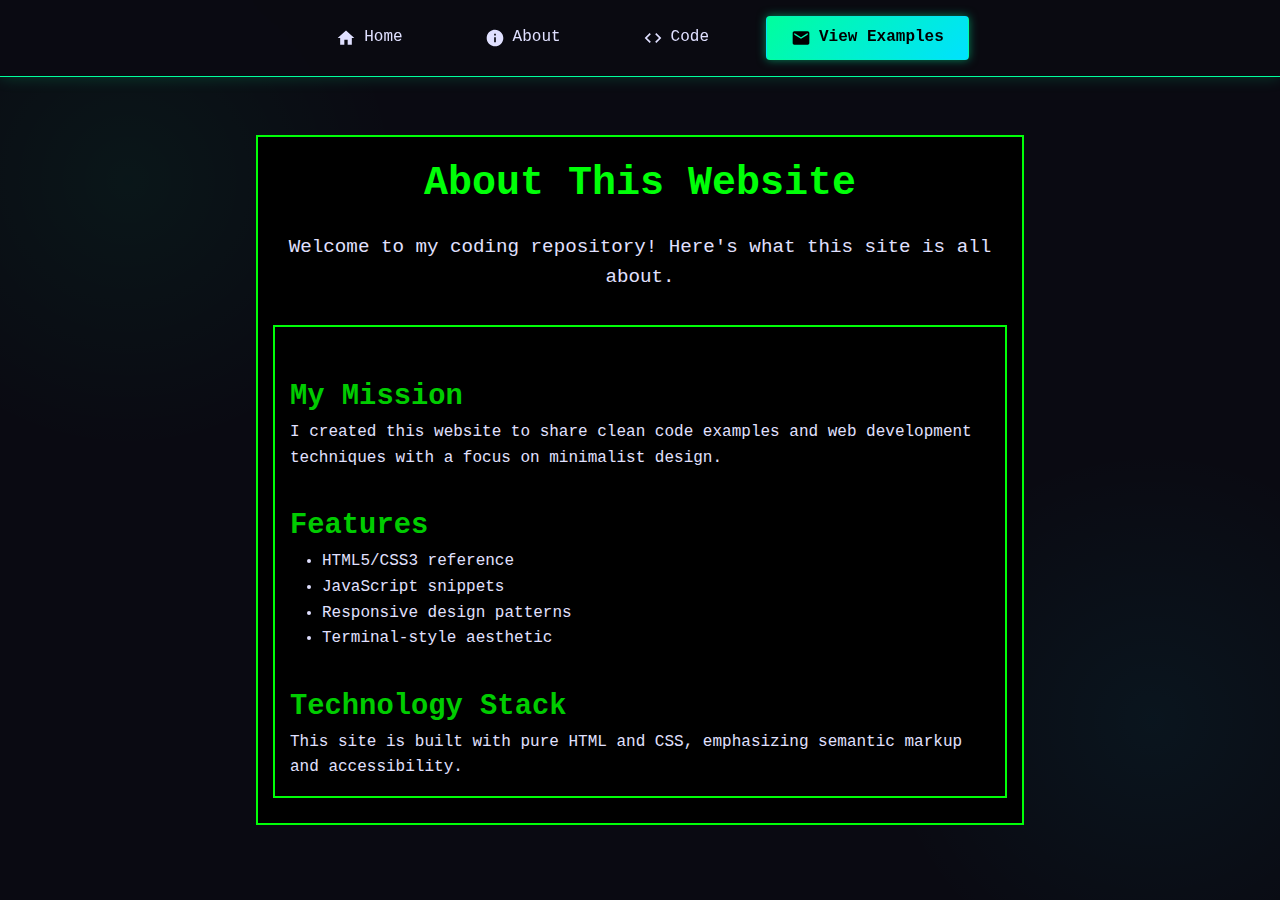
<file: about.html>
<!DOCTYPE html>
<html lang="en">
<head>
    <meta charset="UTF-8">
    <meta name="viewport" content="width=device-width, initial-scale=1.0">
    <title>About My Website</title>
    <link rel="stylesheet" href="   responsive.css">
    <link rel="stylesheet" type="text/css" href="style.css">
     <link rel="icon" type="image/x-icon" href="plex.png">
    <script async src="https://pagead2.googlesyndication.com/pagead/js/adsbygoogle.js?client=ca-pub-7867993252068161"
     crossorigin="anonymous"></script>
   
</head>
<body>
    <header class="cyber-header">
        <nav class="cyber-nav">
            <ul>
                <li><a href="index.html">
                    <svg class="card-icon" viewBox="0 0 24 24">
                        <path d="M10 20v-6h4v6h5v-8h3L12 3 2 12h3v8z"/>
                    </svg>
                    Home
                </a></li>
                <li><a href="about.html">
                    <svg class="card-icon" viewBox="0 0 24 24">
                        <path d="M12 2C6.48 2 2 6.48 2 12s4.48 10 10 10 10-4.48 10-10S17.52 2 12 2zm1 15h-2v-6h2v6zm0-8h-2V7h2v2z"/>
                    </svg>
                    About
                </a></li>
                <li><a href="contact.html">
                    <svg class="card-icon" viewBox="0 0 24 24">
                        <path d="M9.4 16.6L4.8 12l4.6-4.6L8 6l-6 6 6 6 1.4-1.4zm5.2 0l4.6-4.6-4.6-4.6L16 6l6 6-6 6-1.4-1.4z"/>
                    </svg>
                    Code
                </a></li>
                <li><a href="projects.html" class="action-btn" style="color: black;">
                    <svg class="card-icon" viewBox="0 0 24 24">
                        <path d="M20 4H4c-1.1 0-1.99.9-1.99 2L2 18c0 1.1.9 2 2 2h16c1.1 0 2-.9 2-2V6c0-1.1-.9-2-2-2zm0 4l-8 5-8-5V6l8 5 8-5v2z"/>
                    </svg>
                    View Examples
     
               </a></li>
            </ul>
        </nav>
    </header>

    <section class="about-section">
        <div class="container">
            <h1>About This Website</h1>
            <p class="intro">Welcome to my coding repository! Here's what this site is all about.</p>
            
            <div class="about-content">
                <h2>My Mission</h2>
                <p>I created this website to share clean code examples and web development techniques with a focus on minimalist design.</p>
                
                <h2>Features</h2>
                <ul>
                    <li>HTML5/CSS3 reference</li>
                    <li>JavaScript snippets</li>
                    <li>Responsive design patterns</li>
                    <li>Terminal-style aesthetic</li>
                </ul>
                
                <h2>Technology Stack</h2>
                <p>This site is built with pure HTML and CSS, emphasizing semantic markup and accessibility.</p>
            </div>
        </div>
    </section>
   
        <ins class="adsbygoogle"
     style="display:block"
     data-ad-format="fluid"
     data-ad-layout-key="-fc+51+9r-db-8w"
     data-ad-client="ca-pub-7867993252068161"
     data-ad-slot="2246401681"></ins>
<script>
     (adsbygoogle = window.adsbygoogle || []).push({});
</script>
</body>
</html>
</file>
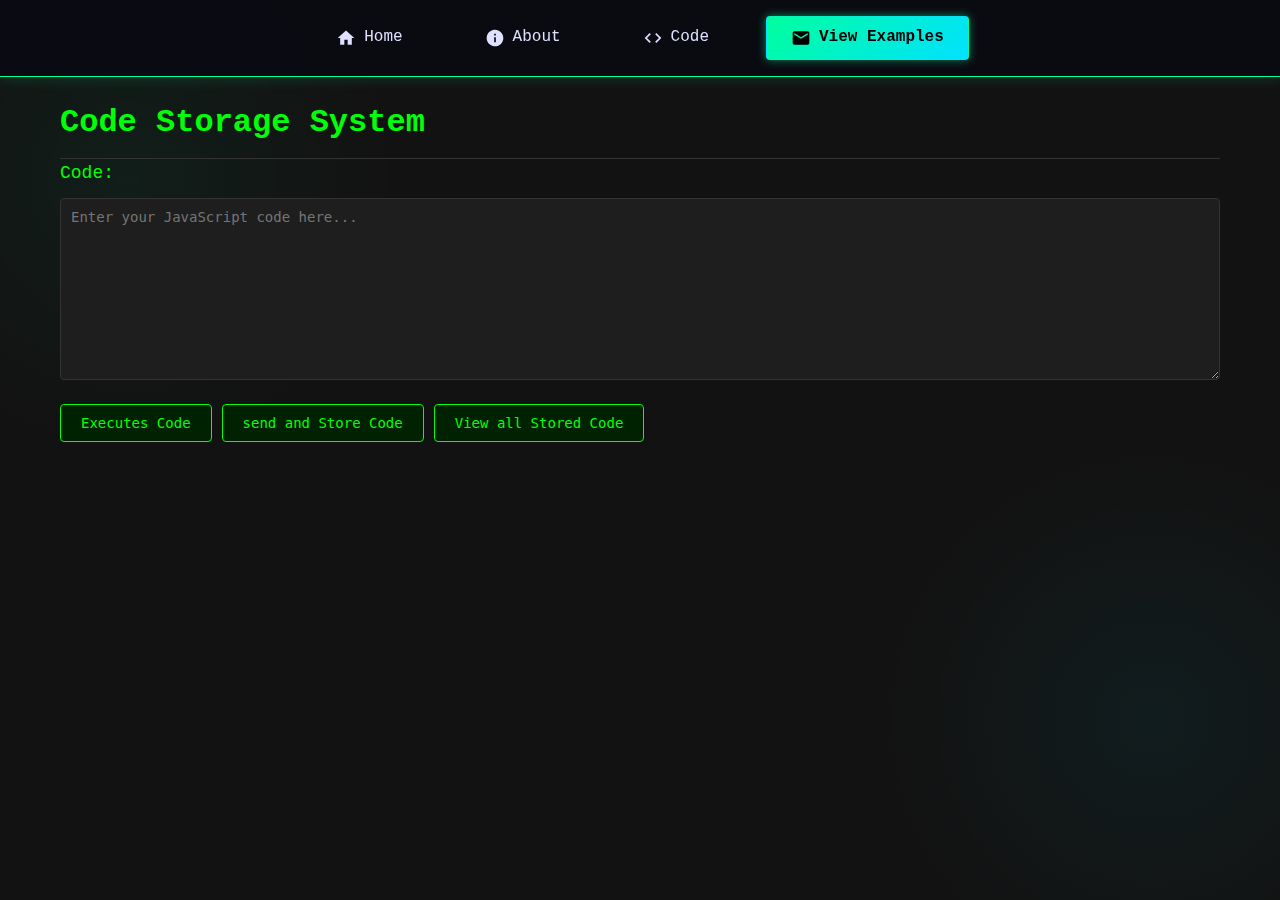
<file: blog.html>
<!DOCTYPE html>
<html lang="en">
<head>
    <meta charset="UTF-8">
    <meta name="viewport" content="width=device-width, initial-scale=1.0">
    <title>Code Storage System</title>
    <link rel="icon" type="image/x-icon" href="plex.png">
    <link rel="stylesheet" type="text/css" href="style.css">
    <script async src="https://pagead2.googlesyndication.com/pagead/js/adsbygoogle.js?client=ca-pub-7867993252068161"
     crossorigin="anonymous"></script>
    <style>
        body {
            background-color: #121212;
            color: #e0e0e0;
            font-family: 'Consolas', 'Monaco', monospace;
            margin: 0;
            padding: 0;
            line-height: 1.6;
        }
        
        .container {
            max-width: 1200px;
            margin: 0 auto;
            padding: 20px;
        }
        
        h1, h2, h3 {
            color: #00ff08;
            border-bottom: 1px solid #333;
            padding-bottom: 10px;
        }
        
        textarea {
            background-color: #1e1e1e;
            color: #d4d4d4;
            border: 1px solid #333;
            border-radius: 4px;
            padding: 10px;
            font-family: 'Consolas', 'Monaco', monospace;
            font-size: 14px;
            width: 100%;
            box-sizing: border-box;
            resize: vertical;
            min-height: 150px;
        }
        
        textarea:focus {
            outline: none;
            border-color: #00ff08;
            box-shadow: 0 0 0 2px rgba(0, 255, 8, 0.2);
        }
        
        .button-group {
            display: flex;
            gap: 10px;
            margin: 15px 0;
            flex-wrap: wrap;
        }
        
        .submit-btn, .view-messages-btn {
            background-color: #002200;
            color: #00ff08;
            border: 1px solid #00ff08;
            padding: 10px 20px;
            border-radius: 4px;
            cursor: pointer;
            font-family: 'Consolas', 'Monaco', monospace;
            font-size: 14px;
            transition: all 0.3s ease;
        }
        
        .submit-btn:hover, .view-messages-btn:hover {
            background-color: #00ff08;
            color: #000;
        }
        
        .submit-btn:active, .view-messages-btn:active {
            transform: scale(0.98);
        }
        
        .stored-messages {
            background-color: #1e1e1e;
            border: 1px solid #00ff08;
            border-radius: 8px;
            padding: 20px;
            margin: 20px 0;
            max-height: 500px;
            overflow-y: auto;
            box-shadow: 0 4px 6px rgba(0, 0, 0, 0.3);
        }
        
        .message-item {
            background-color: #252525;
            border-left: 3px solid #00ff08;
            padding: 15px;
            margin-bottom: 15px;
            border-radius: 0 4px 4px 0;
            position: relative;
        }
        
        .message-item:last-child {
            margin-bottom: 0;
        }
        
        .message-number {
            position: absolute;
            top: 5px;
            left: 5px;
            color: #00ff08;
            font-size: 0.8em;
            font-weight: bold;
        }
        
        .message-date {
            color: #00ff08;
            font-size: 0.85em;
            margin-bottom: 10px;
            display: flex;
            justify-content: space-between;
            align-items: center;
            margin-left: 20px;
        }
        
        .message-content {
            white-space: pre-wrap;
            background-color: #1e1e1e;
            padding: 15px;
            border-radius: 4px;
            overflow-x: auto;
            font-family: 'Consolas', 'Monaco', monospace;
            font-size: 14px;
            line-height: 1.5;
            margin-top: 10px;
        }
        
        .copy-btn {
            background-color: #002233;
            color: #00aaff;
            border: 1px solid #00aaff;
            padding: 3px 8px;
            border-radius: 3px;
            cursor: pointer;
            font-size: 0.7em;
        }
        
        .copy-btn:hover {
            background-color: #00aaff;
            color: #000;
        }
        
        .no-messages {
            text-align: center;
            color: #777;
            padding: 20px;
            font-style: italic;
        }
        
        /* Scrollbar styling */
        ::-webkit-scrollbar {
            width: 10px;
        }
        
        ::-webkit-scrollbar-track {
            background: #1e1e1e;
        }
        
        ::-webkit-scrollbar-thumb {
            background: #00ff08;
            border-radius: 5px;
        }
        
        ::-webkit-scrollbar-thumb:hover {
            background: #00cc06;
        }
        
        /* Responsive design */
        @media (max-width: 768px) {
            .button-group {
                flex-direction: column;
            }
            
            .submit-btn, .view-messages-btn {
                width: 100%;
            }
        }
    </style>
</head>
<body>
    <header class="cyber-header">
        <nav class="cyber-nav">
            <ul>
                <li><a href="index.html">
                    <svg class="card-icon" viewBox="0 0 24 24">
                        <path d="M10 20v-6h4v6h5v-8h3L12 3 2 12h3v8z"/>
                    </svg>
                    Home
                </a></li>
                <li><a href="about.html">
                    <svg class="card-icon" viewBox="0 0 24 24">
                        <path d="M12 2C6.48 2 2 6.48 2 12s4.48 10 10 10 10-4.48 10-10S17.52 2 12 2zm1 15h-2v-6h2v6zm0-8h-2V7h2v2z"/>
                    </svg>
                    About
                </a></li>
                <li><a href="contact.html">
                    <svg class="card-icon" viewBox="0 0 24 24">
                        <path d="M9.4 16.6L4.8 12l4.6-4.6L8 6l-6 6 6 6 1.4-1.4zm5.2 0l4.6-4.6-4.6-4.6L16 6l6 6-6 6-1.4-1.4z"/>
                    </svg>
                    Code
                </a></li>
                <li><a href="projects.html" class="action-btn" style="color: black;">
                    <svg class="card-icon" viewBox="0 0 24 24">
                        <path d="M20 4H4c-1.1 0-1.99.9-1.99 2L2 18c0 1.1.9 2 2 2h16c1.1 0 2-.9 2-2V6c0-1.1-.9-2-2-2zm0 4l-8 5-8-5V6l8 5 8-5v2z"/>
                    </svg>
                    View Examples
     
               </a></li>
            </ul>
        </nav>
    </header>
    <div class="container">
        <h1>Code Storage System</h1>
        
        <div>
            <label for="message" style="color: #00ff08; font-size: 18px; margin-bottom: 10px; display: block;">Code:</label>
            <textarea id="message" name="message" rows="10" placeholder="Enter your JavaScript code here..." required></textarea>
        </div>
        
        <div class="button-group">
            <button type="button" class="submit-btn" id="sendBtn">Executes Code</button>
            <button type="button" class="submit-btn" id="storeBtn"> send and Store Code</button>
            <button type="button" class="view-messages-btn" id="viewBtn">View all Stored Code</button>
            <!-- <button type="button" class="submit-btn" id="clearBtn" style="background-color: #330000; color: #ff4444; border-color: #ff4444;">Clear All</button>
        </div> -->
        
        <div id="messagesContainer" class="stored-messages" style="display: none;">
            <h2 style="text-align: center; margin-bottom: 20px; color: #00ff08;">Stored Code Snippets</h2>
            <div id="messagesList"></div>
        </div>
    </div>

    <script>
        // DOM Elements
        const messageInput = document.getElementById('message');
        const sendBtn = document.getElementById('sendBtn');
        const storeBtn = document.getElementById('storeBtn');
        const viewBtn = document.getElementById('viewBtn');
        const clearBtn = document.getElementById('clearBtn');
        const messagesContainer = document.getElementById('messagesContainer');
        const messagesList = document.getElementById('messagesList');

        // Event Listeners
        sendBtn.addEventListener('click', executeCode);
        storeBtn.addEventListener('click', storeCode);
        viewBtn.addEventListener('click', toggleMessagesView);
        clearBtn.addEventListener('click', clearAllMessages);

        // Execute JavaScript code
        function executeCode() {
            const code = messageInput.value.trim();
            
            if (code) {
                try {
                    // Use eval for demonstration (be cautious in production)
                    const result = eval(code);
                    alert(`Code executed successfully! Result: ${result}`);
                } catch (error) {
                    alert(`Error executing code: ${error.message}`);
                }
            } else {
                alert('Please enter some JavaScript code to execute.');
            }
        }

        // Store code snippet
        function storeCode() {
            const code = messageInput.value.trim();
            
            if (code) {
                storeMessage(code);
                alert('Code stored successfully!');
                messageInput.value = '';
                
                // Refresh the view if it's open
                if (messagesContainer.style.display === 'block') {
                    displayStoredMessages();
                }
            } else {
                alert('Please enter some JavaScript code to store.');
            }
        }

        // Toggle messages view
        function toggleMessagesView() {
            if (messagesContainer.style.display === 'none') {
                displayStoredMessages();
                messagesContainer.style.display = 'block';
                viewBtn.textContent = 'Hide Stored Code';
            } else {
                messagesContainer.style.display = 'none';
                viewBtn.textContent = 'View Stored Code';
            }
        }

        // Clear all messages
        function clearAllMessages() {
            if (confirm('Are you sure you want to delete ALL stored code snippets?')) {
                localStorage.removeItem('jsMessages');
                messagesList.innerHTML = '<p class="no-messages">No code snippets stored yet.</p>';
                if (messagesContainer.style.display === 'block') {
                    messagesContainer.style.display = 'none';
                    viewBtn.textContent = 'View Stored Code';
                }
            }
        }

        // Store message in localStorage
        function storeMessage(code) {
            let messages = JSON.parse(localStorage.getItem('jsMessages')) || [];
            
            messages.push({
                content: code,
                timestamp: new Date().toISOString()
            });
            
            localStorage.setItem('jsMessages', JSON.stringify(messages));
        }

        // Display stored messages
        function displayStoredMessages() {
            const messages = getStoredMessages();
            
            messagesList.innerHTML = '';
            
            if (messages.length === 0) {
                messagesList.innerHTML = '<p class="no-messages">No code snippets stored yet.</p>';
                return;
            }
            
            // Display in reverse order (newest first)
            messages.reverse().forEach((msg, index) => {
                const messageDiv = document.createElement('div');
                messageDiv.className = 'message-item';
                
                // Add number indicator
                const numberSpan = document.createElement('span');
                numberSpan.className = 'message-number';
                numberSpan.textContent = `${index + 1}.`;
                messageDiv.appendChild(numberSpan);
                
                const datePara = document.createElement('p');
                datePara.className = 'message-date';
                datePara.innerHTML = `
                    <span>${new Date(msg.timestamp).toLocaleString()}</span>
                    <button class="copy-btn" data-code="${escapeHtml(msg.content)}">Copy</button>
                `;
                
                const contentPre = document.createElement('pre');
                contentPre.className = 'message-content';
                contentPre.textContent = msg.content;
                
                messageDiv.appendChild(datePara);
                messageDiv.appendChild(contentPre);
                messagesList.appendChild(messageDiv);
            });
            
            // Add event listeners to copy buttons
            document.querySelectorAll('.copy-btn').forEach(btn => {
                btn.addEventListener('click', function() {
                    const code = this.getAttribute('data-code');
                    copyToClipboard(code);
                    const originalText = this.textContent;
                    this.textContent = 'Copied!';
                    setTimeout(() => {
                        this.textContent = originalText;
                    }, 2000);
                });
            });
        }

        // Copy text to clipboard
        function copyToClipboard(text) {
            const textarea = document.createElement('textarea');
            textarea.value = text;
            document.body.appendChild(textarea);
            textarea.select();
            document.execCommand('copy');
            document.body.removeChild(textarea);
        }

        // Escape HTML to prevent XSS
        function escapeHtml(unsafe) {
            return unsafe
                .replace(/&/g, "&amp;")
                .replace(/</g, "&lt;")
                .replace(/>/g, "&gt;")
                .replace(/"/g, "&quot;")
                .replace(/'/g, "&#039;");
        }

        // Get all stored messages
        function getStoredMessages() {
            return JSON.parse(localStorage.getItem('jsMessages')) || [];
        }

        // Initialize the page
        document.addEventListener('DOMContentLoaded', function() {
            // Check if there are messages and show the container if needed
            if (getStoredMessages().length > 0) {
                displayStoredMessages();
                messagesContainer.style.display = 'block';
                viewBtn.textContent = 'Hide Stored Code';
            }
        });
    </script>
</body>
</html>
</file>
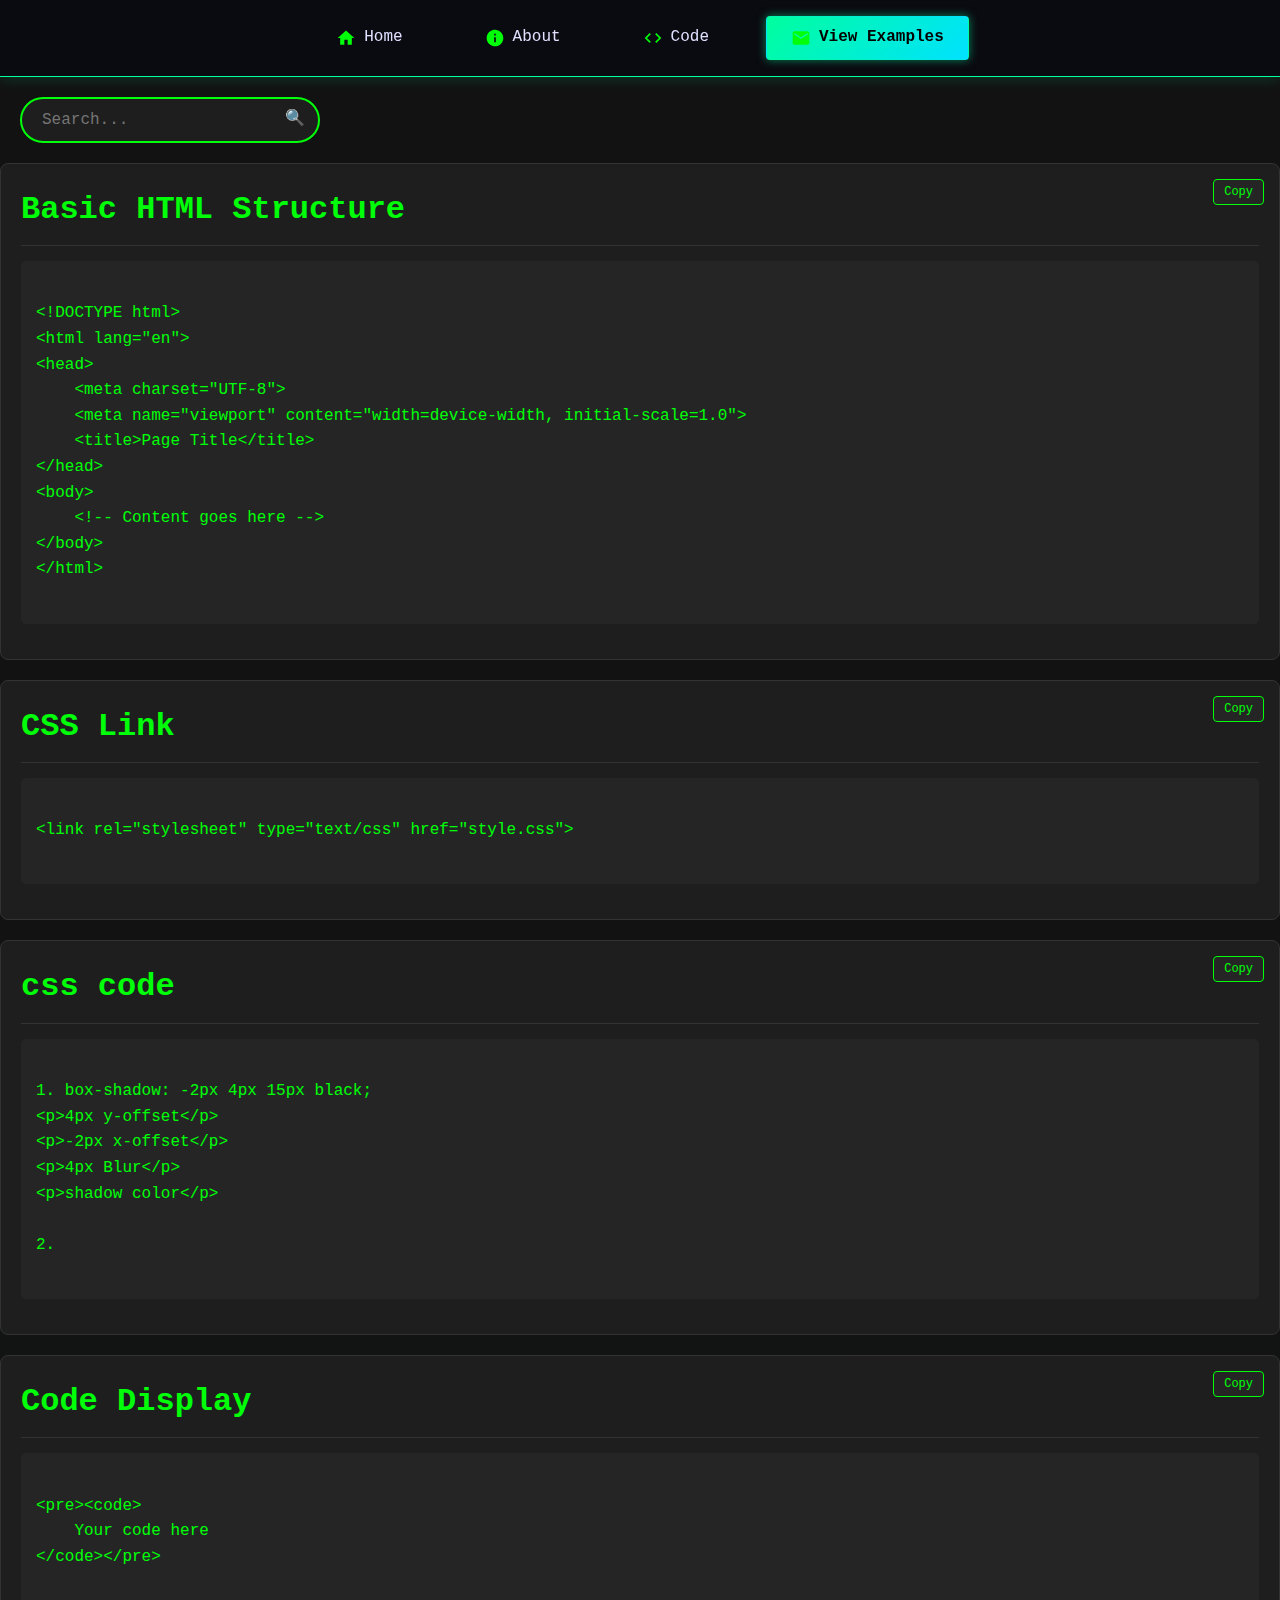
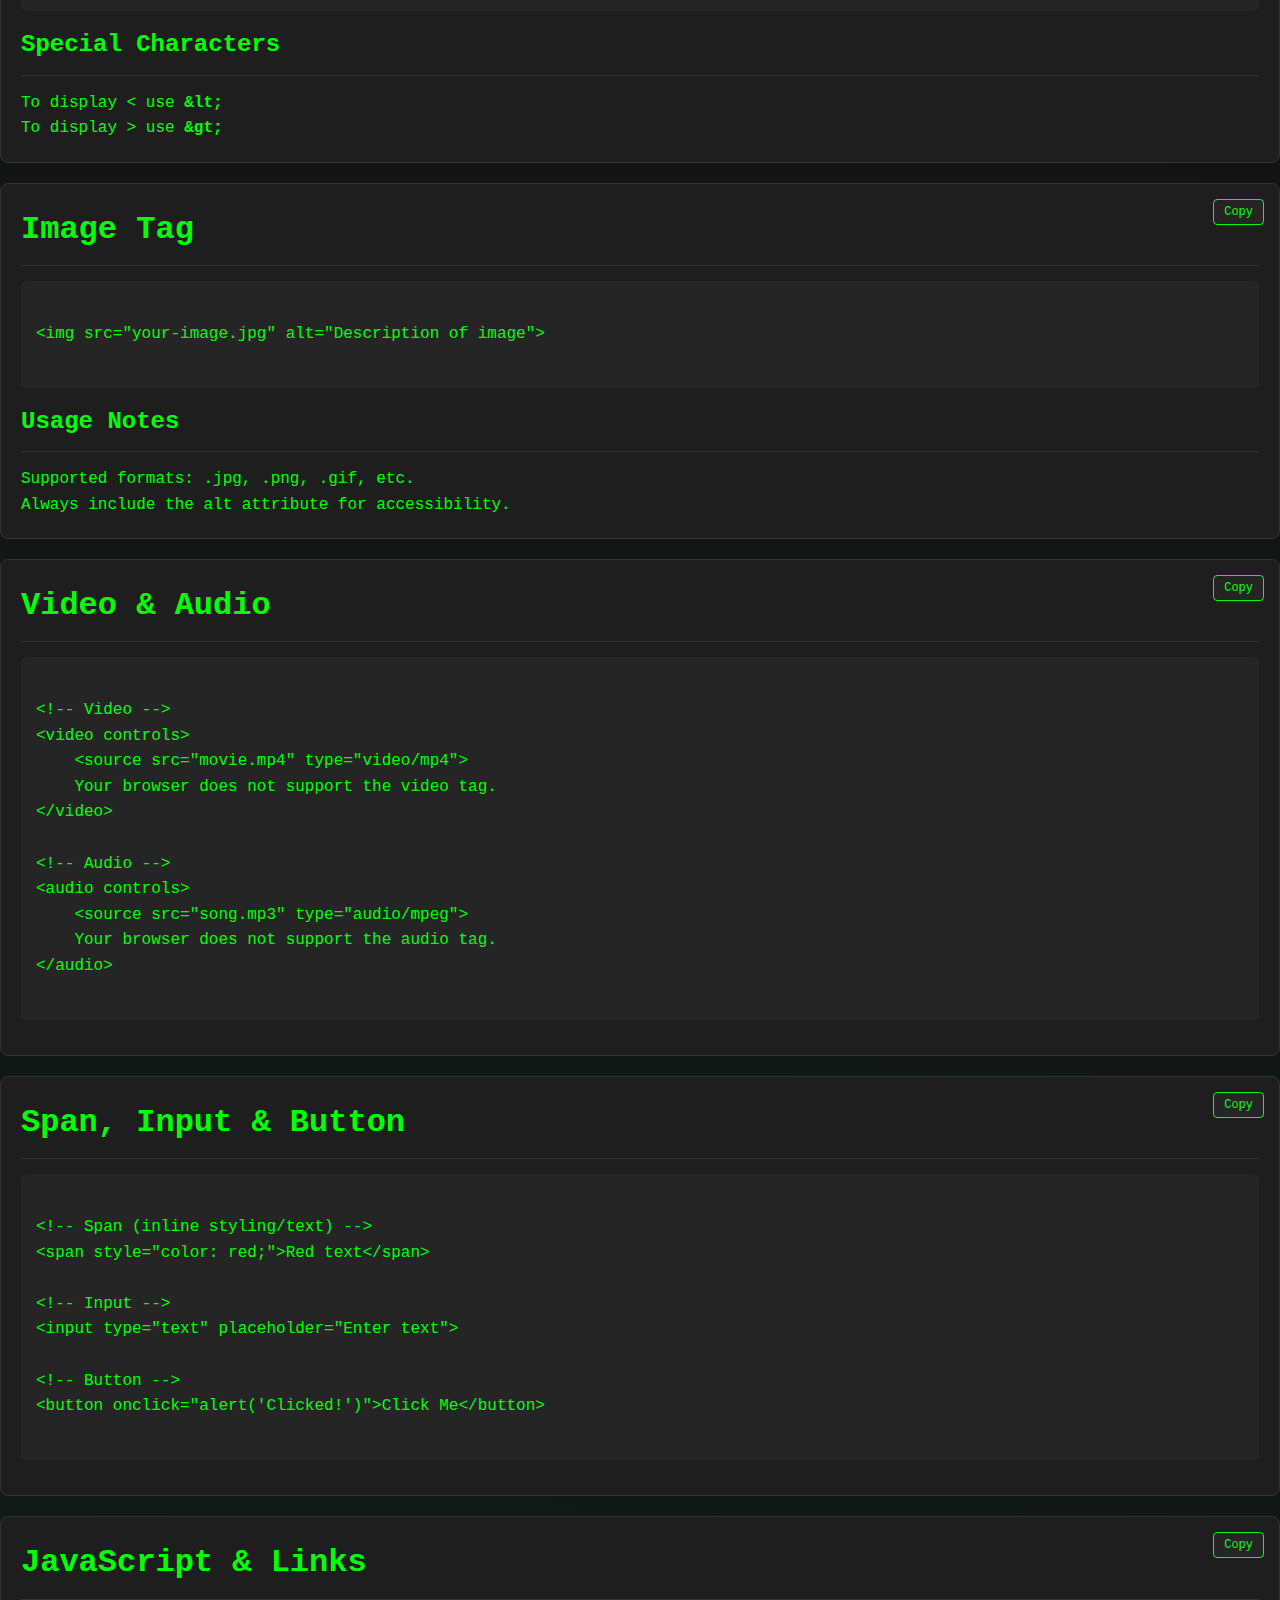
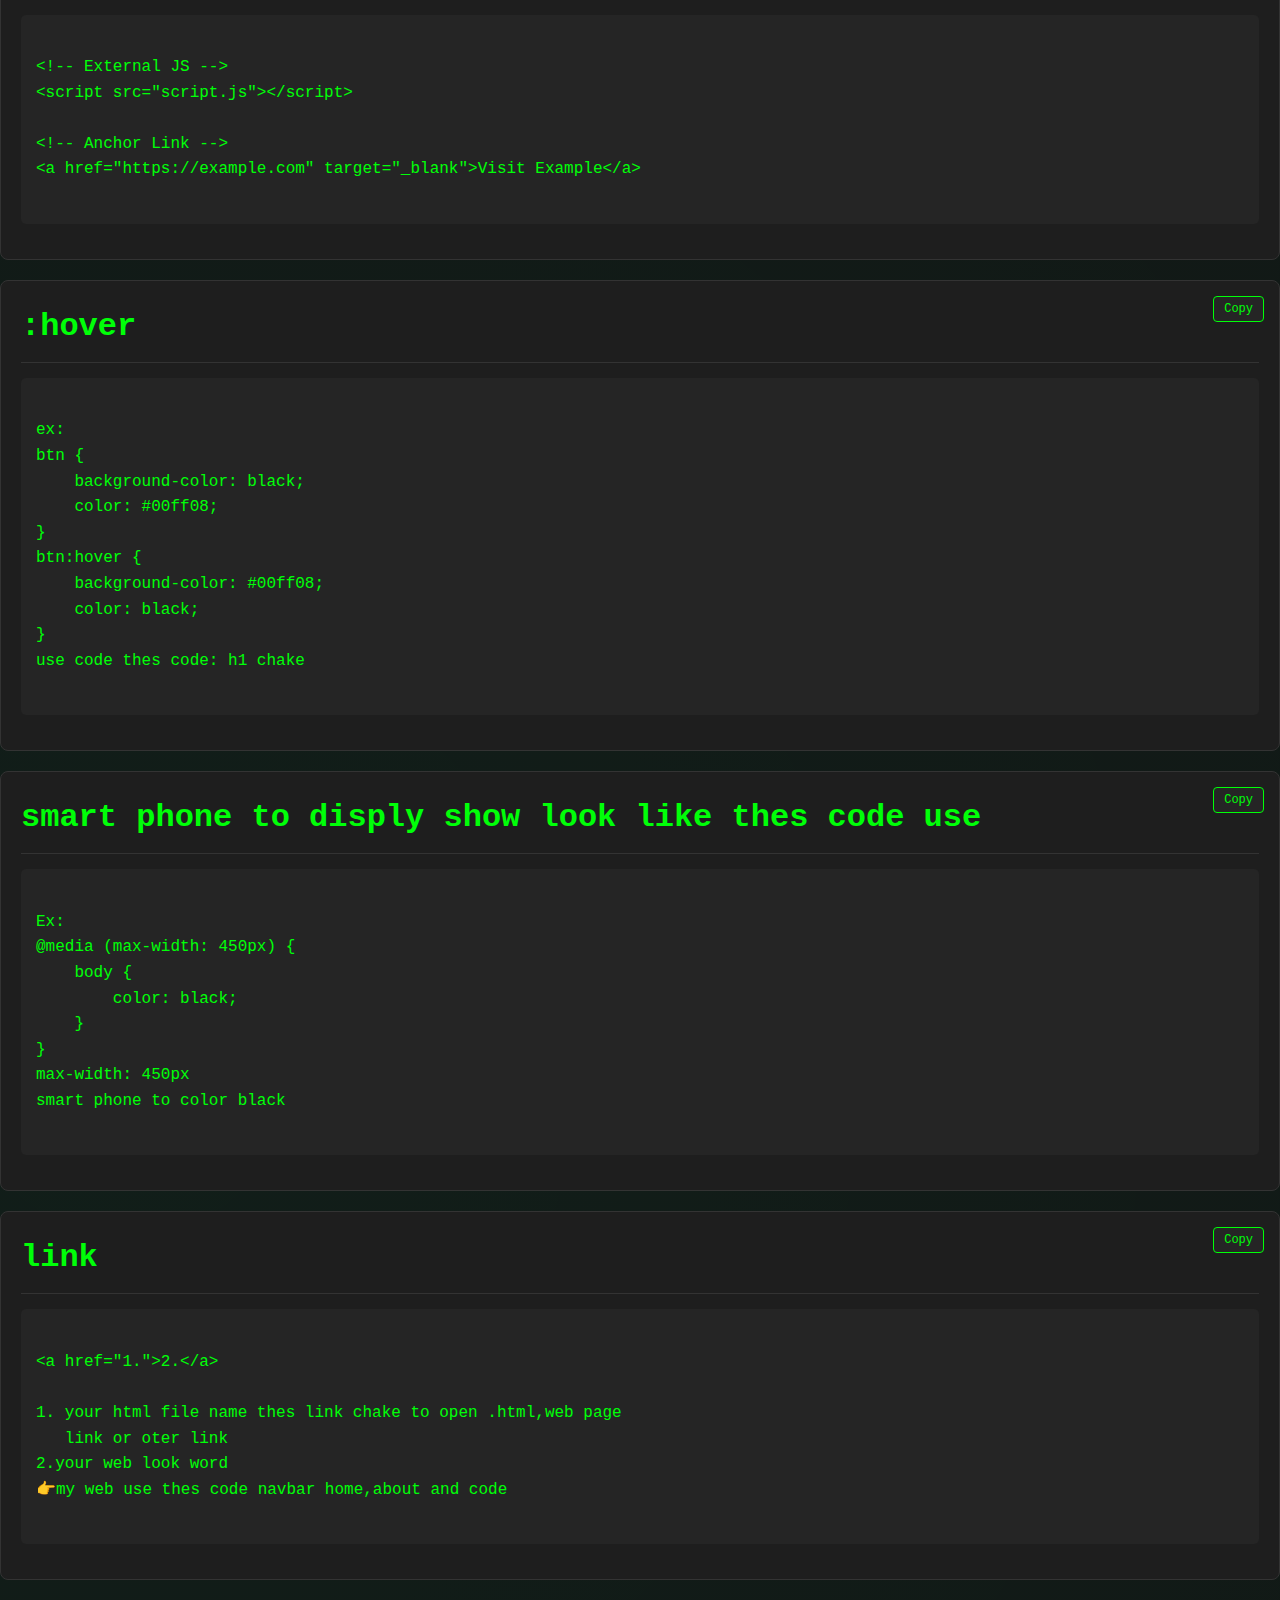
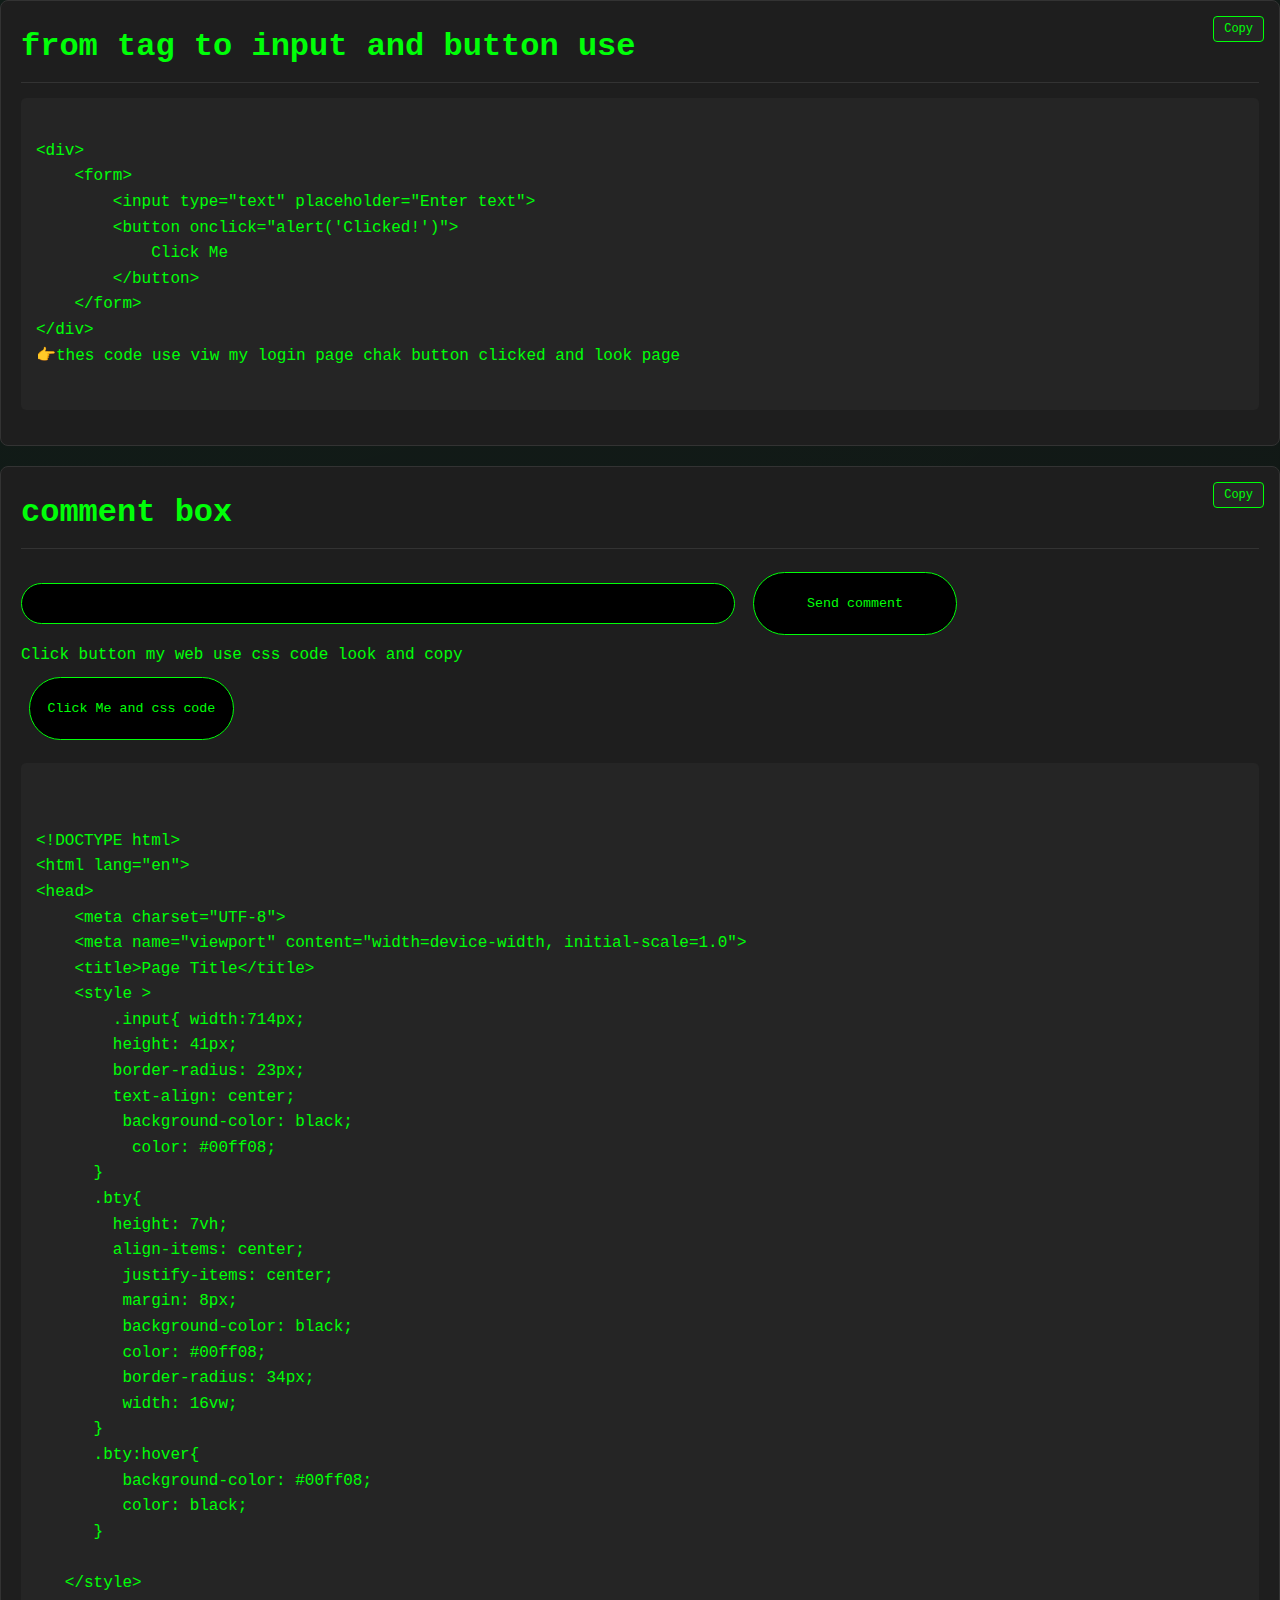
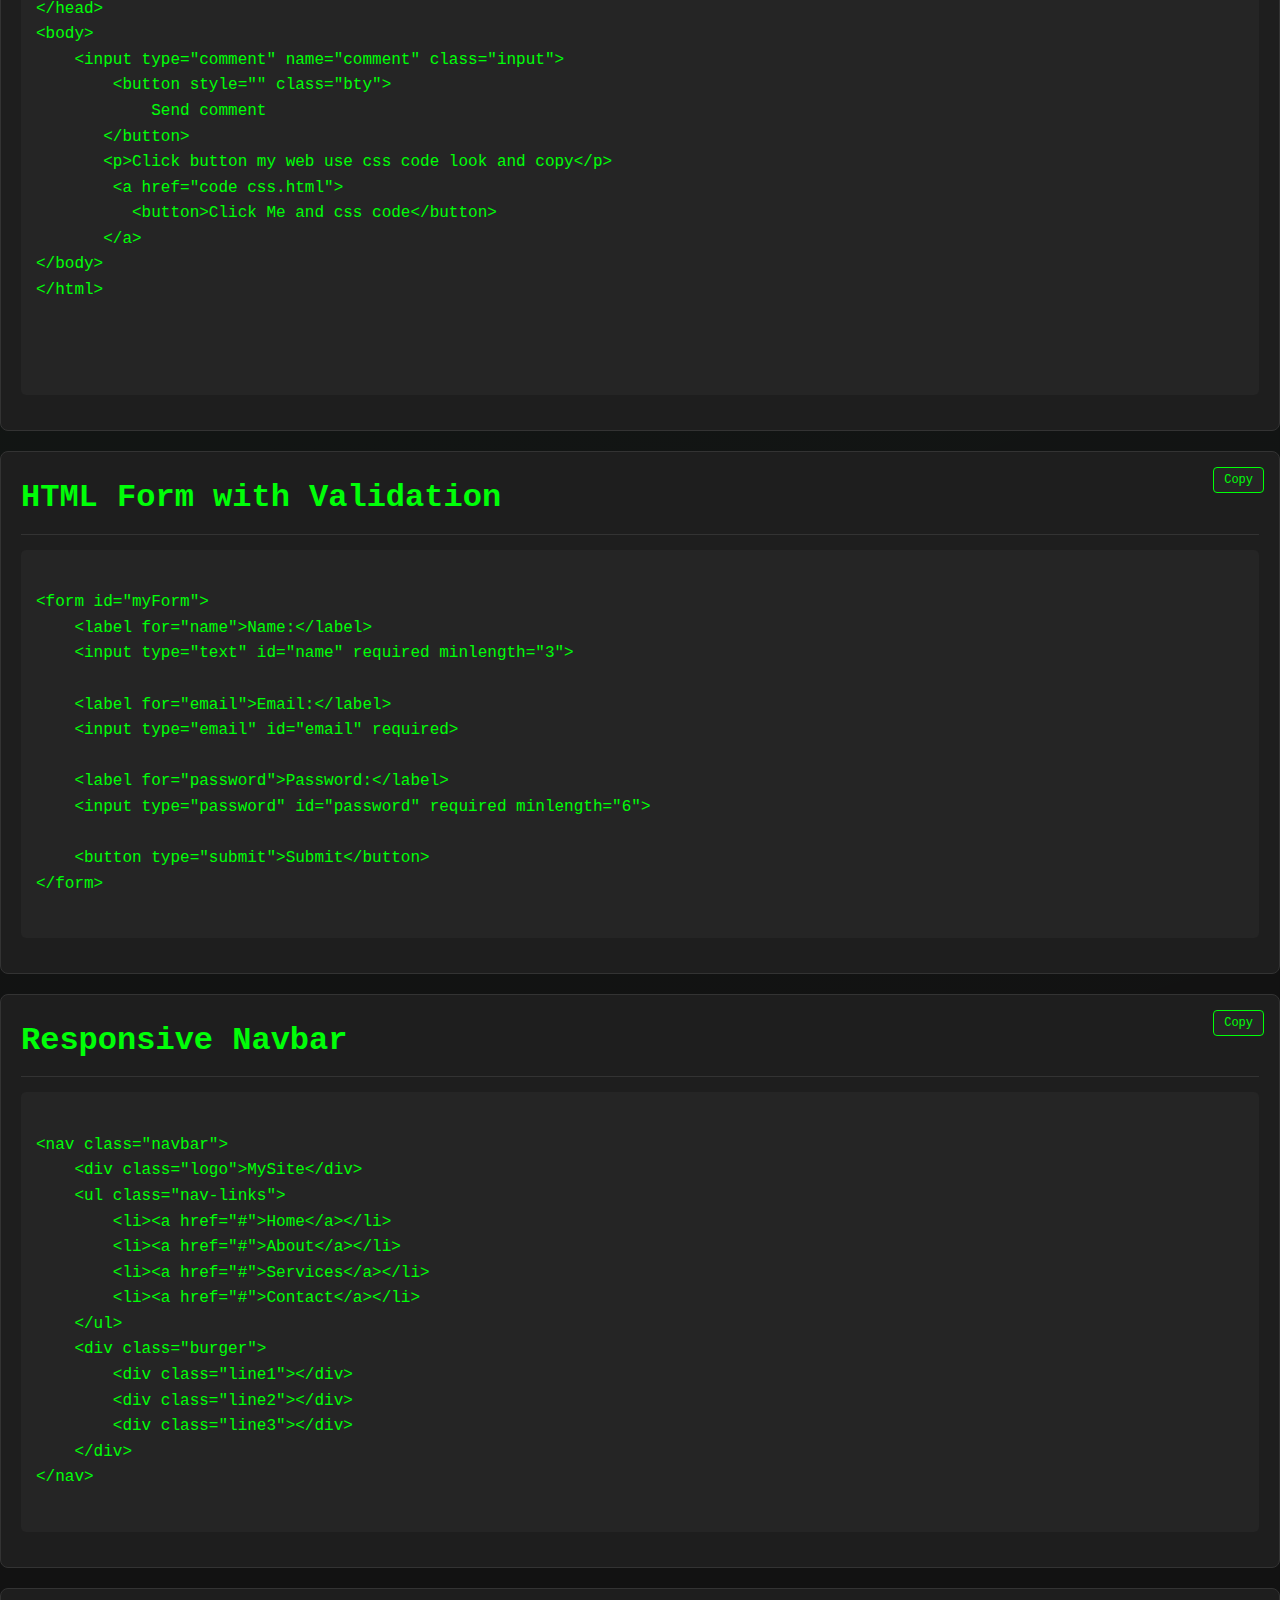
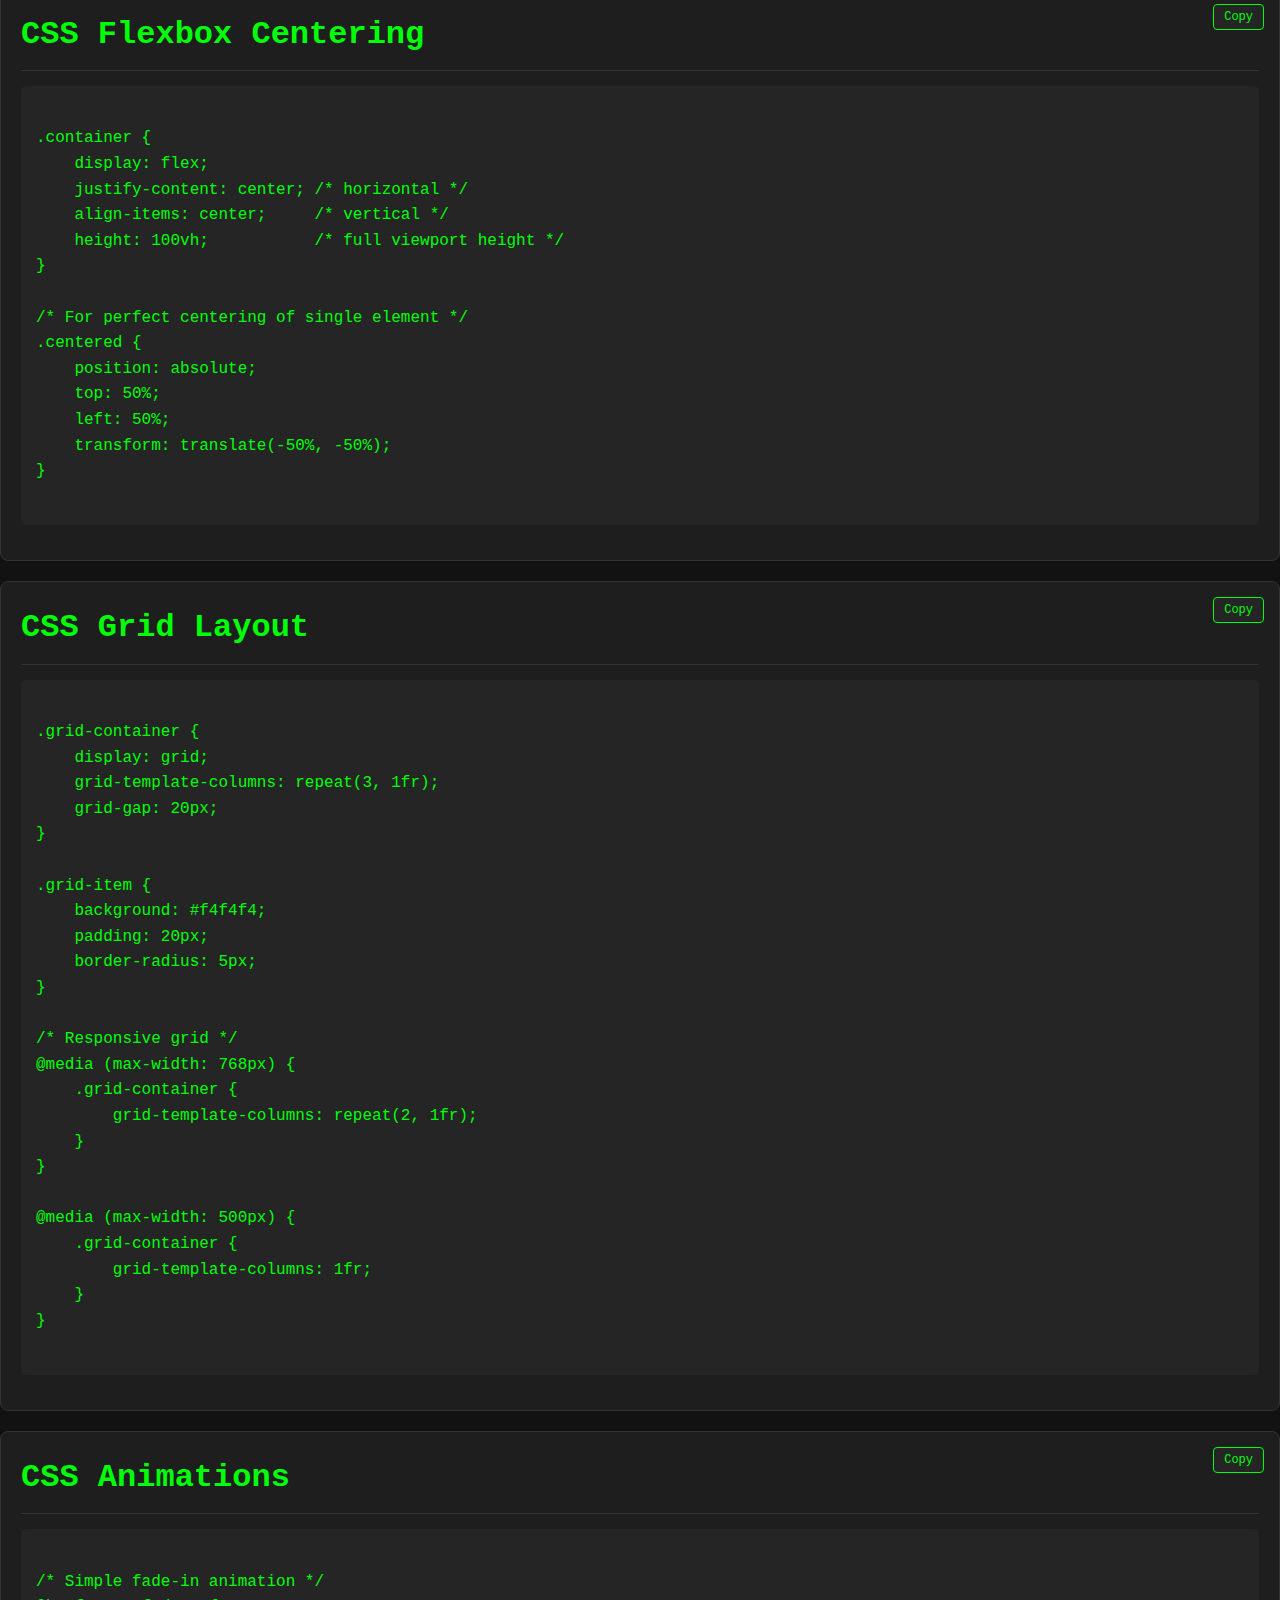
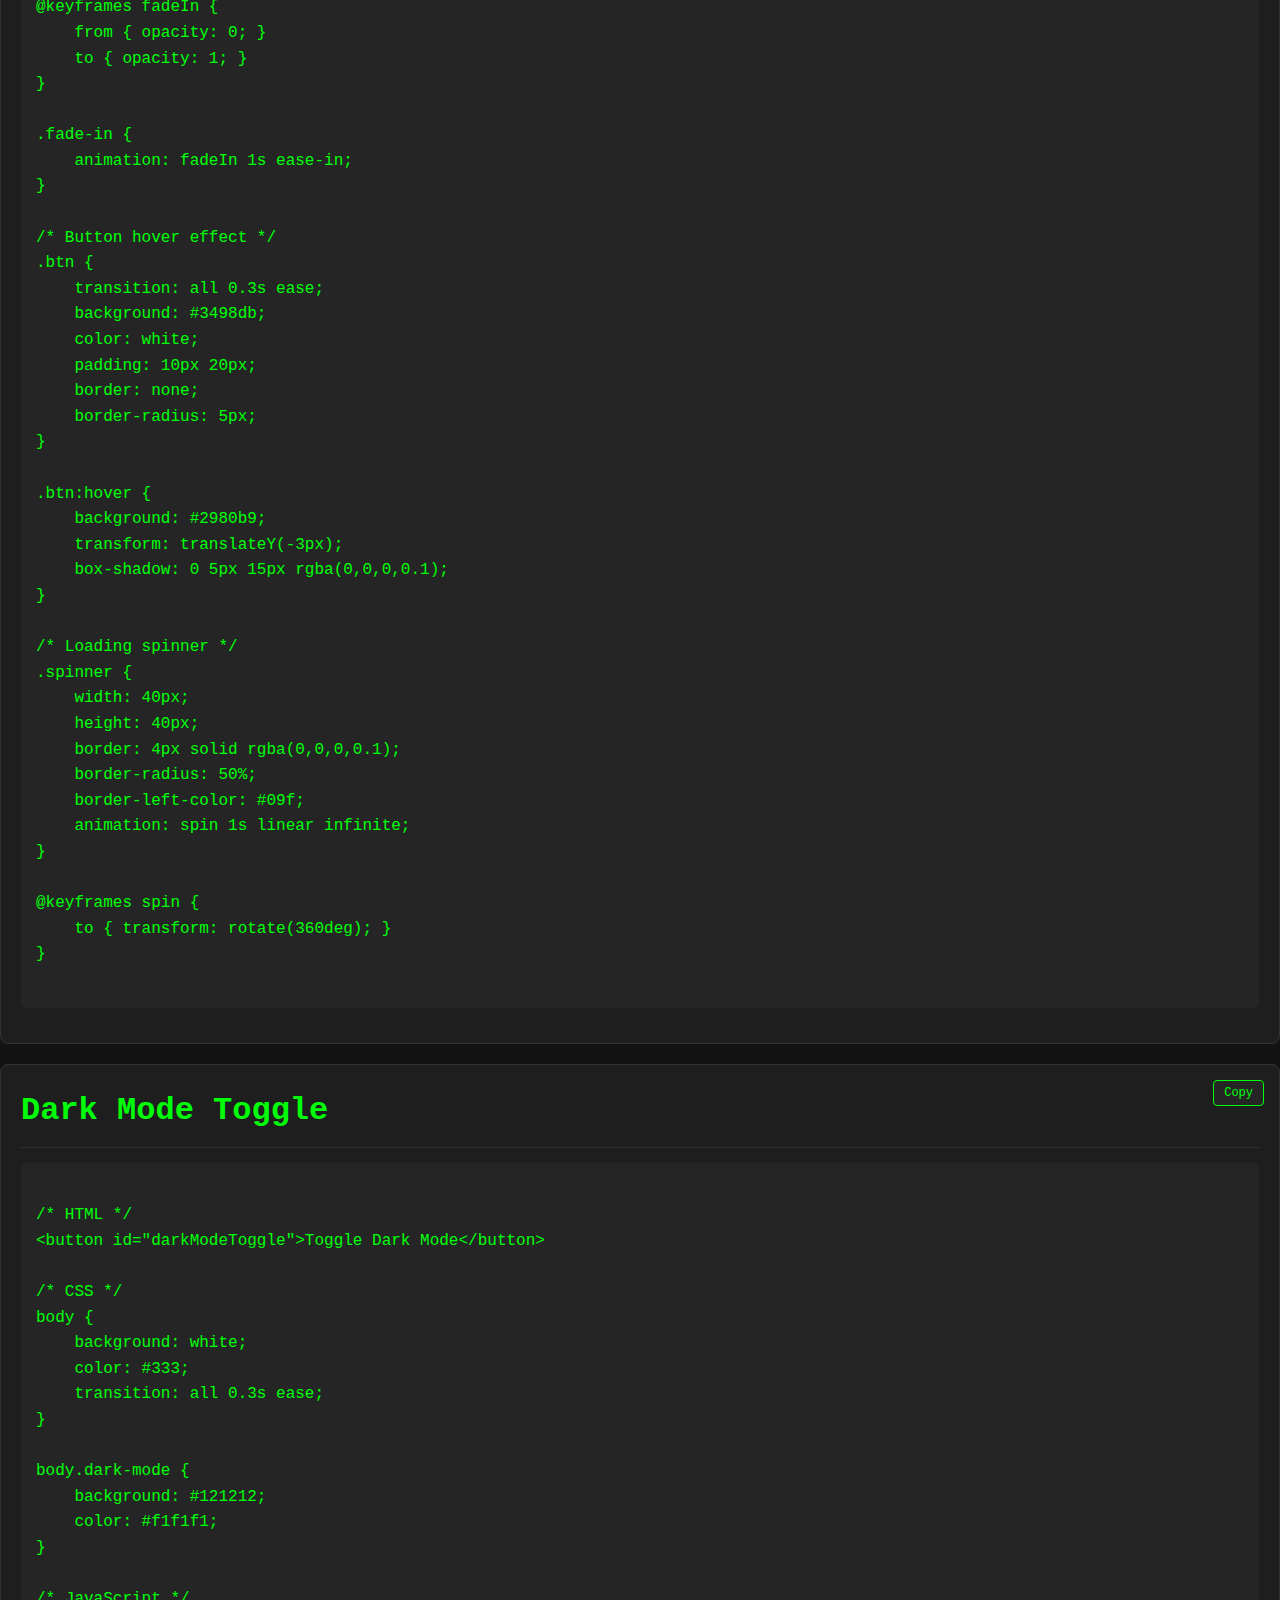
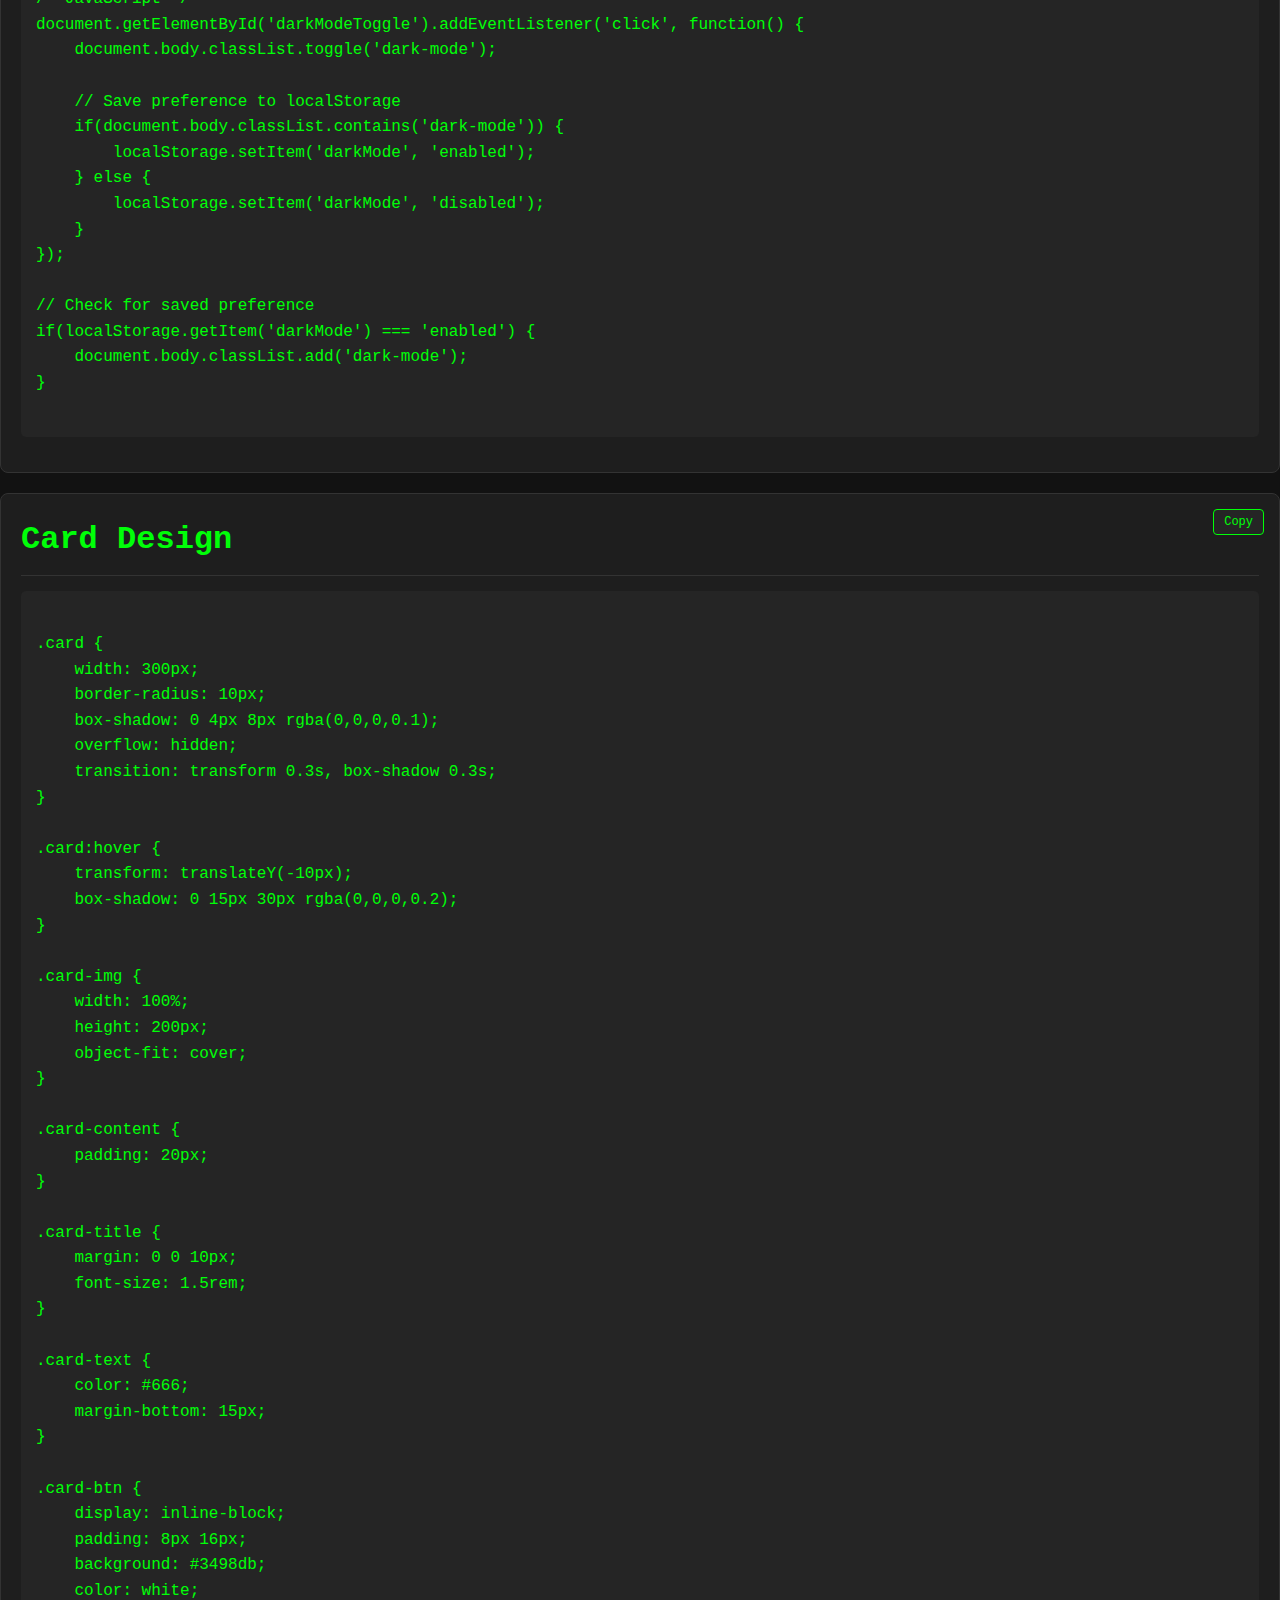
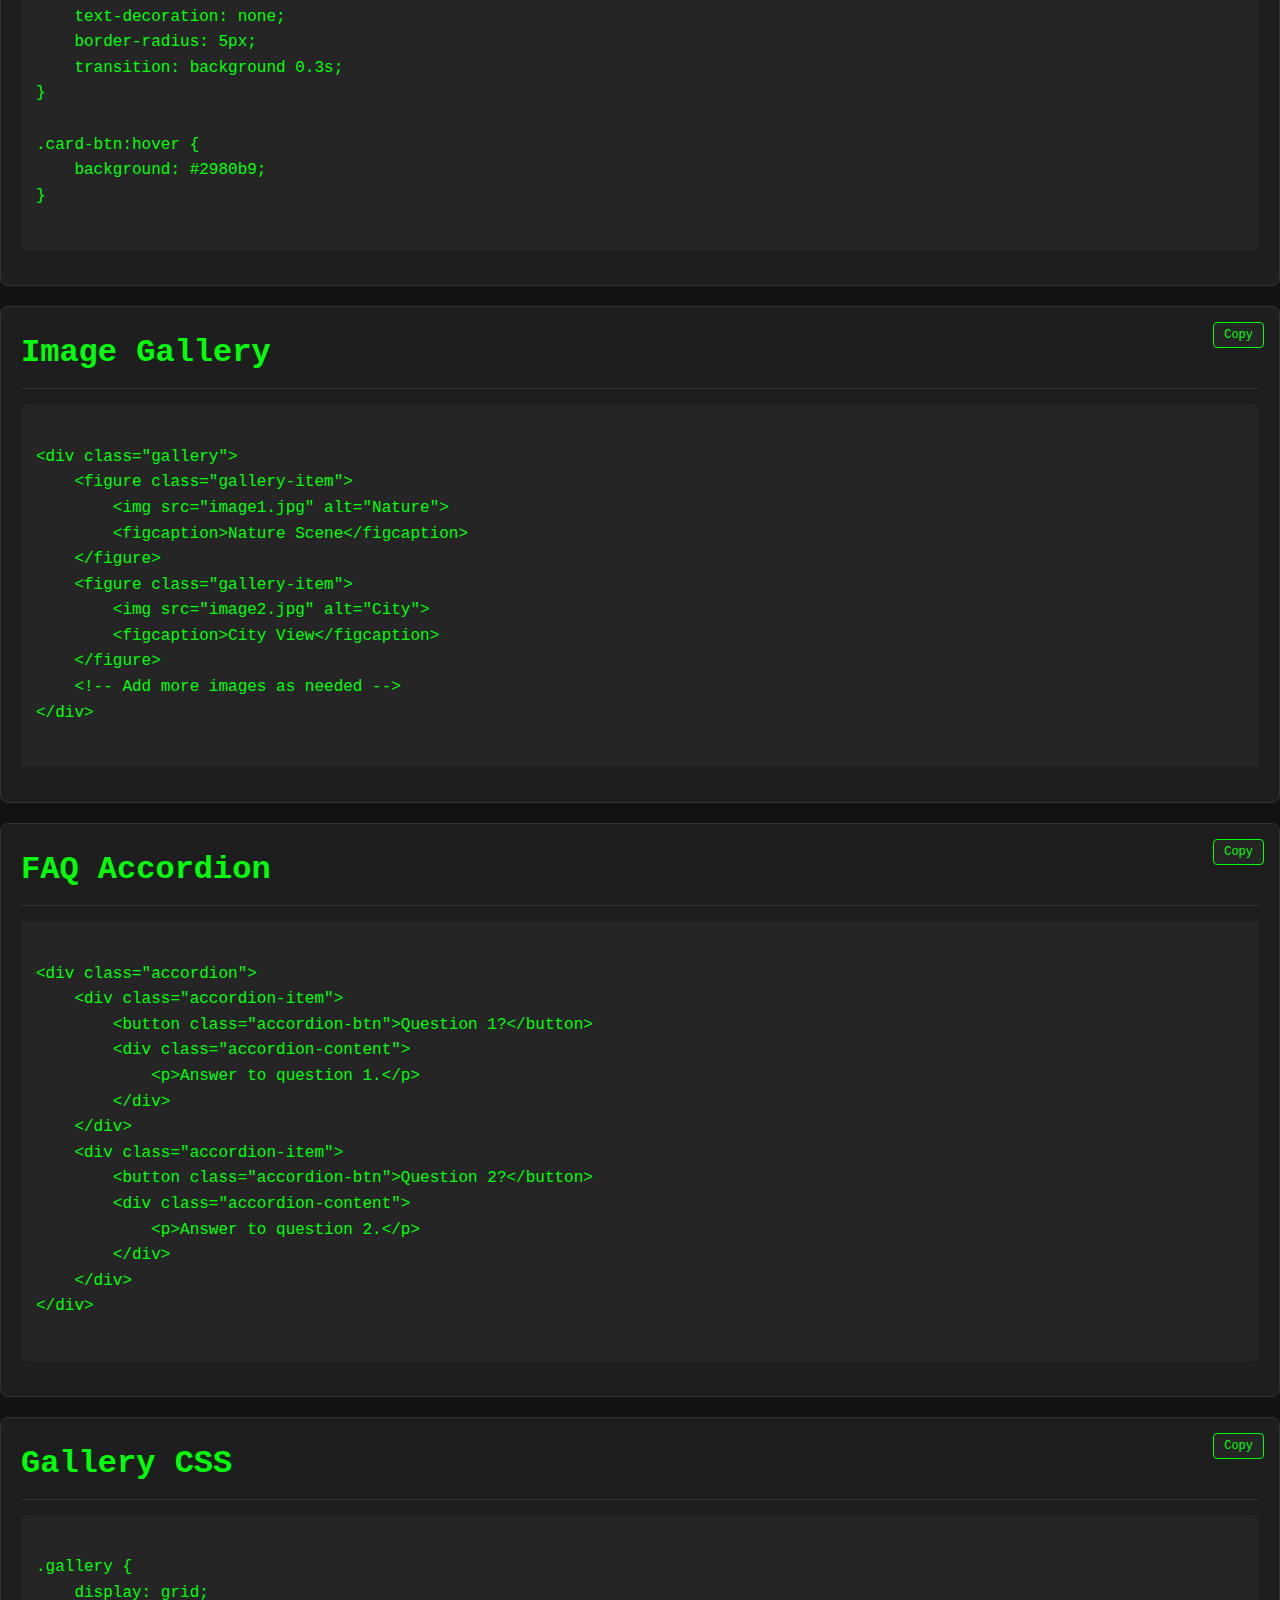
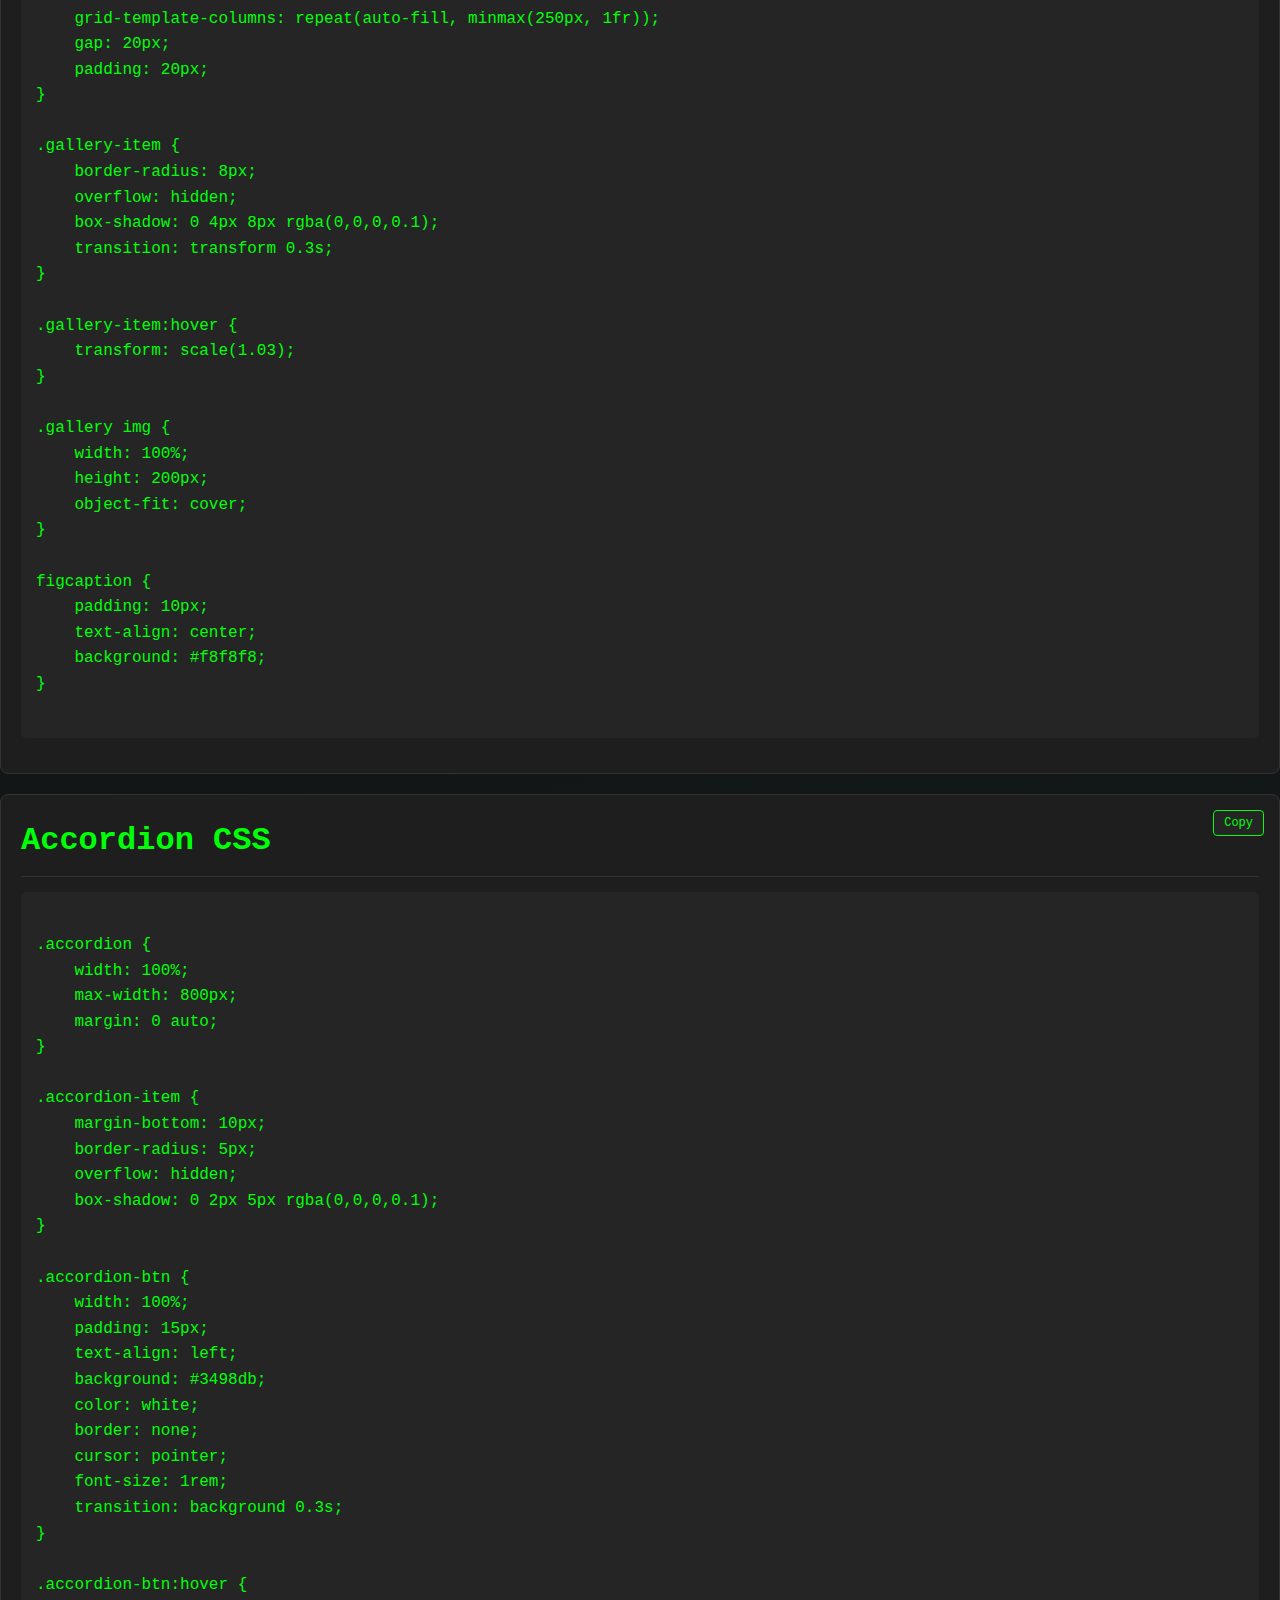
<file: contact.html>
<!DOCTYPE html>
<html lang="en">
<head>
    <meta charset="UTF-8">
    <meta name="viewport" content="width=device-width, initial-scale=1.0">
    <title>Code Examples</title>
    <link rel="stylesheet" type="text/css" href="style.css">
     <link rel="icon" type="image/x-icon" href="plex.png">
    <script async src="https://pagead2.googlesyndication.com/pagead/js/adsbygoogle.js?client=ca-pub-7867993252068161"
     crossorigin="anonymous"></script>
    <style>
        /* Global Styles */
        * {
            margin: 0;
            padding: 0;
            box-sizing: border-box;
            color: #00ff08;
        }
        
        body {
            background-color: #121212;
            color: #e0e0e0;
            font-family: 'Consolas', 'Monaco', monospace;
            line-height: 1.6;
        }
        
        .container {
            max-width: 1200px;
            margin: 0 auto;
            padding: 20px;
        }
         /* Scrollbar styling */
        ::-webkit-scrollbar {
            width: 10px;
        }
        
        ::-webkit-scrollbar-track {
            background: #1e1e1e;
        }
        
        ::-webkit-scrollbar-thumb {
            background: #00ff08;
            border-radius: 5px;
        }
        
        ::-webkit-scrollbar-thumb:hover {
            background: #00cc06;
        }
        
        /* Responsive design */
        @media (max-width: 768px) {
            .button-group {
                flex-direction: column;
            }
            
            .submit-btn, .view-messages-btn {
                width: 100%;
            }
        }
        
        /* Navigation Styles */
        .rrr nav ul {
            list-style-type: none;
            display: flex;
            gap: 20px;
            padding: 15px 0;
            color: #00ff08;
        }
        
        .rrr nav a {
            color: #e3e3e3;
            text-decoration: none;
            display: flex;
            align-items: center;
            gap: 5px;
            color: #00ff08;
        }
        
        .rrr nav button {
            background-color: #252525;
            color: #00ff08;
            border: 1px solid #00ff08;
            padding: 5px 10px;
            border-radius: 4px;
            cursor: pointer;
        }
        
        /* Example Code Blocks */
        .example {
            position: relative;
            margin: 20px 0;
            padding: 20px;
            background-color: #1e1e1e;
            border-radius: 8px;
            border: 1px solid #333;
        }
        
        .example h1, .example h2, .example h3 {
            color: #00ff08;
            border-bottom: 1px solid #333;
            padding-bottom: 10px;
            margin-bottom: 15px;
        }
        
        pre {
            position: relative;
            background-color: #252525;
            padding: 15px;
            border-radius: 5px;
            overflow-x: auto;
            margin: 15px 0;
        }
        
        code {
            font-family: 'Consolas', 'Monaco', monospace;
            color: #e0e0e0;
        }
        
        /* Copy Button */
        .copy-btn {
            position: absolute;
            top: 15px;
            right: 15px;
            background-color: #252525;
            color: #00ff08;
            border: 1px solid #00ff08;
            padding: 5px 10px;
            border-radius: 4px;
            cursor: pointer;
            font-family: 'Consolas', 'Monaco', monospace;
            font-size: 12px;
            transition: all 0.3s ease;
            z-index: 1;
        }
        
        .copy-btn:hover {
            background-color: #00ff08;
            color: #000;
        }
        
        /* Search Functionality */
        .search-container {
            position: relative;
            width: 300px;
            margin: 20px;
        }
        
        .search-input {
            width: 100%;
            padding: 12px 20px;
            padding-right: 40px;
            border: 2px solid #00ff08;
            border-radius: 25px;
            background-color: #1e1e1e;
            color: #e0e3e3;
            font-size: 16px;
            outline: none;
            transition: all 0.3s ease;
        }
        
        .search-input:focus {
            border-color: #00cc00;
            box-shadow: 0 0 8px rgba(0, 255, 8, 0.3);
        }
        
        .search-icon {
            position: absolute;
            right: 15px;
            top: 50%;
            transform: translateY(-50%);
            color: #00ff08;
            cursor: pointer;
        }
        
        .clear-btn {
            position: absolute;
            right: 40px;
            top: 50%;
            transform: translateY(-50%);
            color: #777;
            cursor: pointer;
            display: none;
            font-size: 20px;
        }
        
        .clear-btn:hover {
            color: #e0e3e3;
        }
        
        /* Comment Box Styles */
        .input {
            width: 714px;
            height: 41px;
            border-radius: 23px;
            text-align: center;
            background-color: black;
            color: #00ff08;
            border: 1px solid #00ff08;
            padding: 0 15px;
            margin: 10px 0;
        }
        
        .bty {
            height: 7vh;
            align-items: center;
            justify-content: center;
            margin: 8px;
            background-color: black;
            color: #00ff08;
            border-radius: 34px;
            width: 16vw;
            border: 1px solid #00ff08;
            cursor: pointer;
            transition: all 0.3s ease;
        }
        
        .bty:hover {
            background-color: #00ff08;
            color: black;
        }
        
        /* Responsive Design */
        @media (max-width: 768px) {
            .rrr nav ul {
                flex-direction: column;
                gap: 10px;
            }
            
            .search-container {
                width: 100%;
            }
            
            .input {
                width: 100%;
            }
            
            .bty {
                width: 100%;
            }
        }
        div code{
            color: #00ff08;
        }
        .rrr {
    position: sticky;
    top: 0;
    z-index: 100;
    background-color: black;
    padding: 1rem;
    border-bottom: 2px solid #00ff08;
}

.rrr nav ul {
    list-style: none;
    padding: 0;
    margin: 0;
    display: flex;
    justify-content: center;
    gap: 2rem;
}

.rrr nav ul li a {
    color: #00ff08;
    text-decoration: none;
    padding: 0.5rem 1rem;
    transition: all 0.3s ease;
    border: 1px solid transparent;
}

.rrr nav ul li a:hover {
    background-color: #003300;
    border: 1px solid #00ff08;
    border-radius: 4px;
}

.rrr nav ul li a.active {
    background-color: #002200;
    border: 1px solid #00ff08;
    border-radius: 4px;
}
    </style>
</head>
<body>
    <header class="cyber-header">
        <nav class="cyber-nav">
            <ul>
                <li><a href="index.html">
                    <svg class="card-icon" viewBox="0 0 24 24">
                        <path d="M10 20v-6h4v6h5v-8h3L12 3 2 12h3v8z"/>
                    </svg>
                    Home
                </a></li>
                <li><a href="about.html">
                    <svg class="card-icon" viewBox="0 0 24 24">
                        <path d="M12 2C6.48 2 2 6.48 2 12s4.48 10 10 10 10-4.48 10-10S17.52 2 12 2zm1 15h-2v-6h2v6zm0-8h-2V7h2v2z"/>
                    </svg>
                    About
                </a></li>
                <li><a href="contact.html">
                    <svg class="card-icon" viewBox="0 0 24 24">
                        <path d="M9.4 16.6L4.8 12l4.6-4.6L8 6l-6 6 6 6 1.4-1.4zm5.2 0l4.6-4.6-4.6-4.6L16 6l6 6-6 6-1.4-1.4z"/>
                    </svg>
                    Code
                </a></li>
                <li><a href="projects.html" class="action-btn" style="color: black;">
                    <svg class="card-icon" viewBox="0 0 24 24">
                        <path d="M20 4H4c-1.1 0-1.99.9-1.99 2L2 18c0 1.1.9 2 2 2h16c1.1 0 2-.9 2-2V6c0-1.1-.9-2-2-2zm0 4l-8 5-8-5V6l8 5 8-5v2z"/>
                    </svg>
                    View Examples
     
               </a></li>
            </ul>
        </nav>
    </header>
        <!-- Search Container -->
        <div class="search-container">
            <input type="text" class="search-input" name="search" placeholder="Search...">
            <span class="clear-btn">×</span>
            <span class="search-icon">🔍</span>
        </div>

  <div class="example">
        <h1>Basic HTML Structure</h1>
        <pre><code>
&lt;!DOCTYPE html&gt;
&lt;html lang="en"&gt;
&lt;head&gt;
    &lt;meta charset="UTF-8"&gt;
    &lt;meta name="viewport" content="width=device-width, initial-scale=1.0"&gt;
    &lt;title&gt;Page Title&lt;/title&gt;
&lt;/head&gt;
&lt;body&gt;
    &lt;!-- Content goes here --&gt;
&lt;/body&gt;
&lt;/html&gt;
        </code></pre>
    </div>

    <div class="example">
        <h1>CSS Link</h1>
        <pre><code>
&lt;link rel="stylesheet" type="text/css" href="style.css"&gt;
        </code></pre>
    </div>
    
    <div class="example">
        <h1>css code</h1>
        <pre><code>
1. box-shadow: -2px 4px 15px black;
&lt;p&gt;4px y-offset&lt;/p&gt;
&lt;p&gt;-2px x-offset&lt;/p&gt;
&lt;p&gt;4px Blur&lt;/p&gt;
&lt;p&gt;shadow color&lt;/p&gt;

2.
        </code></pre>
    </div>

    <div class="example">
        <h1>Code Display</h1>
        <pre><code>
&lt;pre&gt;&lt;code&gt;
    Your code here
&lt;/code&gt;&lt;/pre&gt;
        </code></pre>
        <h2>Special Characters</h2>
        <p>To display &lt; use <strong>&amp;lt;</strong></p>
        <p>To display &gt; use <strong>&amp;gt;</strong></p>
    </div>

    <div class="example">
        <h1>Image Tag</h1>
        <pre><code>
&lt;img src="your-image.jpg" alt="Description of image"&gt;
        </code></pre>
        <h2>Usage Notes</h2>
        <p>Supported formats: <code>.jpg</code>, <code>.png</code>, <code>.gif</code>, etc.</p>
        <p>Always include the <code>alt</code> attribute for accessibility.</p>
    </div>

    <div class="example">
        <h1>Video & Audio</h1>
        <pre><code>
&lt;!-- Video --&gt;
&lt;video controls&gt;
    &lt;source src="movie.mp4" type="video/mp4"&gt;
    Your browser does not support the video tag.
&lt;/video&gt;

&lt;!-- Audio --&gt;
&lt;audio controls&gt;
    &lt;source src="song.mp3" type="audio/mpeg"&gt;
    Your browser does not support the audio tag.
&lt;/audio&gt;
        </code></pre>
    </div>

    <div class="example">
        <h1>Span, Input & Button</h1>
        <pre><code>
&lt;!-- Span (inline styling/text) --&gt;
&lt;span style="color: red;"&gt;Red text&lt;/span&gt;

&lt;!-- Input --&gt;
&lt;input type="text" placeholder="Enter text"&gt;

&lt;!-- Button --&gt;
&lt;button onclick="alert('Clicked!')"&gt;Click Me&lt;/button&gt;
        </code></pre>
    </div>

    <div class="example">
        <h1>JavaScript & Links</h1>
        <pre><code>
&lt;!-- External JS --&gt;
&lt;script src="script.js"&gt;&lt;/script&gt;

&lt;!-- Anchor Link --&gt;
&lt;a href="https://example.com" target="_blank"&gt;Visit Example&lt;/a&gt;
        </code></pre>
    </div>
    
    <div class="example">
        <h1 class="or">:hover</h1>
        <pre><code>
ex:
btn {
    background-color: black;
    color: #00ff08;
}
btn:hover {
    background-color: #00ff08;
    color: black;
}
use code thes code: h1 chake
        </code></pre>
    </div>
    
    <div class="example">
        <h1>smart phone to disply show look like thes code use</h1>
        <pre><code>
Ex:
@media (max-width: 450px) {
    body {
        color: black;
    }
}
max-width: 450px 
smart phone to color black 
        </code></pre>
    </div>
    
    <div class="example">
        <h1>link</h1>
        <pre><code>
&lt;a href="1.">2.&lt;/a>

1. your html file name thes link chake to open .html,web page
   link or oter link
2.your web look word
👉my web use thes code navbar home,about and code
        </code></pre>
    </div>
    
    <div class="example">
        <h1>from tag to input and button use</h1>
        <pre><code>
&lt;div&gt;
    &lt;form&gt;
        &lt;input type="text" placeholder="Enter text"&gt;
        &lt;button onclick="alert('Clicked!')"&gt;
            Click Me
        &lt;/button&gt;
    &lt;/form&gt;
&lt;/div&gt;
👉thes code use viw my login page chak button clicked and look page
        </code></pre>
    </div>
    
    <div class="example">
        <h1>comment box</h1> 
        <input type="comment" name="comment" class="input">
        <button class="bty" >
            Send comment
      </button>
       <p>Click button my web use css code look and copy</p>
       <a href="code css.html">
            <button class="bty" >Click Me and css code</button>
        </a>
        <pre>
            <code>
                
&lt;!DOCTYPE html>
&lt;html lang="en">
&lt;head>
    &lt;meta charset="UTF-8">
    &lt;meta name="viewport" content="width=device-width, initial-scale=1.0">
    &lt;title>Page Title&lt;/title>
    &lt;style >
        .input{ width:714px; 
        height: 41px; 
        border-radius: 23px;
        text-align: center;
         background-color: black;
          color: #00ff08;
      }
      .bty{
        height: 7vh;
        align-items: center;
         justify-items: center; 
         margin: 8px;
         background-color: black;
         color: #00ff08;
         border-radius: 34px;
         width: 16vw;
      }
      .bty:hover{
         background-color: #00ff08;
         color: black;
      }
      
   &lt;/style>
&lt;/head>
&lt;body>
    &lt;input type="comment" name="comment" class="input">
        &lt;button style="" class="bty">
            Send comment
       &lt;/button>
       &lt;p>Click button my web use css code look and copy&lt;/p>
        &lt;a href="code css.html">
          &lt;button>Click Me and css code&lt;/button>
       &lt;/a>
&lt;/body>
&lt;/html>
        
            </code>
        </pre>
    </div>
    <div class="example">
    <h1>HTML Form with Validation</h1>
    <pre><code>
&lt;form id="myForm"&gt;
    &lt;label for="name"&gt;Name:&lt;/label&gt;
    &lt;input type="text" id="name" required minlength="3"&gt;
    
    &lt;label for="email"&gt;Email:&lt;/label&gt;
    &lt;input type="email" id="email" required&gt;
    
    &lt;label for="password"&gt;Password:&lt;/label&gt;
    &lt;input type="password" id="password" required minlength="6"&gt;
    
    &lt;button type="submit"&gt;Submit&lt;/button&gt;
&lt;/form&gt;
    </code></pre>
</div><div class="example">
    <h1>Responsive Navbar</h1>
    <pre><code>
&lt;nav class="navbar"&gt;
    &lt;div class="logo"&gt;MySite&lt;/div&gt;
    &lt;ul class="nav-links"&gt;
        &lt;li&gt;&lt;a href="#"&gt;Home&lt;/a&gt;&lt;/li&gt;
        &lt;li&gt;&lt;a href="#"&gt;About&lt;/a&gt;&lt;/li&gt;
        &lt;li&gt;&lt;a href="#"&gt;Services&lt;/a&gt;&lt;/li&gt;
        &lt;li&gt;&lt;a href="#"&gt;Contact&lt;/a&gt;&lt;/li&gt;
    &lt;/ul&gt;
    &lt;div class="burger"&gt;
        &lt;div class="line1"&gt;&lt;/div&gt;
        &lt;div class="line2"&gt;&lt;/div&gt;
        &lt;div class="line3"&gt;&lt;/div&gt;
    &lt;/div&gt;
&lt;/nav&gt;
    </code></pre>
</div>
<div class="example">
    <h1>CSS Flexbox Centering</h1>
    <pre><code>
.container {
    display: flex;
    justify-content: center; /* horizontal */
    align-items: center;     /* vertical */
    height: 100vh;           /* full viewport height */
}

/* For perfect centering of single element */
.centered {
    position: absolute;
    top: 50%;
    left: 50%;
    transform: translate(-50%, -50%);
}
    </code></pre>
</div>
<div class="example">
    <h1>CSS Grid Layout</h1>
    <pre><code>
.grid-container {
    display: grid;
    grid-template-columns: repeat(3, 1fr);
    grid-gap: 20px;
}

.grid-item {
    background: #f4f4f4;
    padding: 20px;
    border-radius: 5px;
}

/* Responsive grid */
@media (max-width: 768px) {
    .grid-container {
        grid-template-columns: repeat(2, 1fr);
    }
}

@media (max-width: 500px) {
    .grid-container {
        grid-template-columns: 1fr;
    }
}
    </code></pre>
</div>
<div class="example">
    <h1>CSS Animations</h1>
    <pre><code>
/* Simple fade-in animation */
@keyframes fadeIn {
    from { opacity: 0; }
    to { opacity: 1; }
}

.fade-in {
    animation: fadeIn 1s ease-in;
}

/* Button hover effect */
.btn {
    transition: all 0.3s ease;
    background: #3498db;
    color: white;
    padding: 10px 20px;
    border: none;
    border-radius: 5px;
}

.btn:hover {
    background: #2980b9;
    transform: translateY(-3px);
    box-shadow: 0 5px 15px rgba(0,0,0,0.1);
}

/* Loading spinner */
.spinner {
    width: 40px;
    height: 40px;
    border: 4px solid rgba(0,0,0,0.1);
    border-radius: 50%;
    border-left-color: #09f;
    animation: spin 1s linear infinite;
}

@keyframes spin {
    to { transform: rotate(360deg); }
}
    </code></pre>
</div><div class="example">
    <h1>Dark Mode Toggle</h1>
    <pre><code>
/* HTML */
&lt;button id="darkModeToggle"&gt;Toggle Dark Mode&lt;/button&gt;

/* CSS */
body {
    background: white;
    color: #333;
    transition: all 0.3s ease;
}

body.dark-mode {
    background: #121212;
    color: #f1f1f1;
}

/* JavaScript */
document.getElementById('darkModeToggle').addEventListener('click', function() {
    document.body.classList.toggle('dark-mode');
    
    // Save preference to localStorage
    if(document.body.classList.contains('dark-mode')) {
        localStorage.setItem('darkMode', 'enabled');
    } else {
        localStorage.setItem('darkMode', 'disabled');
    }
});

// Check for saved preference
if(localStorage.getItem('darkMode') === 'enabled') {
    document.body.classList.add('dark-mode');
}
    </code></pre>
</div>
<div class="example">
    <h1>Card Design</h1>
    <pre><code>
.card {
    width: 300px;
    border-radius: 10px;
    box-shadow: 0 4px 8px rgba(0,0,0,0.1);
    overflow: hidden;
    transition: transform 0.3s, box-shadow 0.3s;
}

.card:hover {
    transform: translateY(-10px);
    box-shadow: 0 15px 30px rgba(0,0,0,0.2);
}

.card-img {
    width: 100%;
    height: 200px;
    object-fit: cover;
}

.card-content {
    padding: 20px;
}

.card-title {
    margin: 0 0 10px;
    font-size: 1.5rem;
}

.card-text {
    color: #666;
    margin-bottom: 15px;
}

.card-btn {
    display: inline-block;
    padding: 8px 16px;
    background: #3498db;
    color: white;
    text-decoration: none;
    border-radius: 5px;
    transition: background 0.3s;
}

.card-btn:hover {
    background: #2980b9;
}
    </code></pre>
</div>
<div class="example">
    <h1>Image Gallery</h1>
    <pre><code>
&lt;div class="gallery"&gt;
    &lt;figure class="gallery-item"&gt;
        &lt;img src="image1.jpg" alt="Nature"&gt;
        &lt;figcaption&gt;Nature Scene&lt;/figcaption&gt;
    &lt;/figure&gt;
    &lt;figure class="gallery-item"&gt;
        &lt;img src="image2.jpg" alt="City"&gt;
        &lt;figcaption&gt;City View&lt;/figcaption&gt;
    &lt;/figure&gt;
    &lt;!-- Add more images as needed --&gt;
&lt;/div&gt;
    </code></pre>
</div>
<div class="example">
    <h1>FAQ Accordion</h1>
    <pre><code>
&lt;div class="accordion"&gt;
    &lt;div class="accordion-item"&gt;
        &lt;button class="accordion-btn"&gt;Question 1?&lt;/button&gt;
        &lt;div class="accordion-content"&gt;
            &lt;p&gt;Answer to question 1.&lt;/p&gt;
        &lt;/div&gt;
    &lt;/div&gt;
    &lt;div class="accordion-item"&gt;
        &lt;button class="accordion-btn"&gt;Question 2?&lt;/button&gt;
        &lt;div class="accordion-content"&gt;
            &lt;p&gt;Answer to question 2.&lt;/p&gt;
        &lt;/div&gt;
    &lt;/div&gt;
&lt;/div&gt;
    </code></pre>
</div>
<div class="example">
    <h1>Gallery CSS</h1>
    <pre><code>
.gallery {
    display: grid;
    grid-template-columns: repeat(auto-fill, minmax(250px, 1fr));
    gap: 20px;
    padding: 20px;
}

.gallery-item {
    border-radius: 8px;
    overflow: hidden;
    box-shadow: 0 4px 8px rgba(0,0,0,0.1);
    transition: transform 0.3s;
}

.gallery-item:hover {
    transform: scale(1.03);
}

.gallery img {
    width: 100%;
    height: 200px;
    object-fit: cover;
}

figcaption {
    padding: 10px;
    text-align: center;
    background: #f8f8f8;
}
    </code></pre>
</div>
<div class="example">
    <h1>Accordion CSS</h1>
    <pre><code>
.accordion {
    width: 100%;
    max-width: 800px;
    margin: 0 auto;
}

.accordion-item {
    margin-bottom: 10px;
    border-radius: 5px;
    overflow: hidden;
    box-shadow: 0 2px 5px rgba(0,0,0,0.1);
}

.accordion-btn {
    width: 100%;
    padding: 15px;
    text-align: left;
    background: #3498db;
    color: white;
    border: none;
    cursor: pointer;
    font-size: 1rem;
    transition: background 0.3s;
}

.accordion-btn:hover {
    background: #2980b9;
}

.accordion-content {
    max-height: 0;
    overflow: hidden;
    transition: max-height 0.3s ease-out;
    background: white;
}

.accordion-content p {
    padding: 15px;
    margin: 0;
}

.accordion-item.active .accordion-content {
    max-height: 200px;
}
    </code></pre>
</div>
<div class="example">
    <h1>Custom Checkboxes</h1>
    <pre><code>
&lt;label class="custom-checkbox"&gt;
    &lt;input type="checkbox"&gt;
    &lt;span class="checkmark"&gt;&lt;/span&gt;
    Remember me
&lt;/label&gt;

&lt;style&gt;
.custom-checkbox {
    display: block;
    position: relative;
    padding-left: 30px;
    cursor: pointer;
    user-select: none;
}

.custom-checkbox input {
    position: absolute;
    opacity: 0;
    cursor: pointer;
    height: 0;
    width: 0;
}

.checkmark {
    position: absolute;
    top: 0;
    left: 0;
    height: 20px;
    width: 20px;
    background-color: #eee;
    border-radius: 4px;
}

.custom-checkbox:hover input ~ .checkmark {
    background-color: #ccc;
}

.custom-checkbox input:checked ~ .checkmark {
    background-color: #2196F3;
}

.checkmark:after {
    content: "";
    position: absolute;
    display: none;
}

.custom-checkbox input:checked ~ .checkmark:after {
    display: block;
}

.custom-checkbox .checkmark:after {
    left: 7px;
    top: 3px;
    width: 5px;
    height: 10px;
    border: solid white;
    border-width: 0 2px 2px 0;
    transform: rotate(45deg);
}
&lt;/style&gt;
    </code></pre>
</div>
<div class="example">
    <h1>Parallax Effect</h1>
    <pre><code>
&lt;div class="parallax"&gt;
    &lt;div class="parallax-content"&gt;
        &lt;h2&gt;Parallax Section&lt;/h2&gt;
        &lt;p&gt;Scroll to see the effect&lt;/p&gt;
    &lt;/div&gt;
&lt;/div&gt;

&lt;style&gt;
.parallax {
    background-image: url('your-image.jpg');
    min-height: 500px;
    background-attachment: fixed;
    background-position: center;
    background-repeat: no-repeat;
    background-size: cover;
    position: relative;
}

.parallax-content {
    position: absolute;
    top: 50%;
    left: 50%;
    transform: translate(-50%, -50%);
    text-align: center;
    color: white;
    text-shadow: 1px 1px 3px rgba(0,0,0,0.8);
}

@media (max-width: 768px) {
    .parallax {
        background-attachment: scroll;
    }
}
&lt;/style&gt;
    </code></pre>
</div>
<div class="example">
    <h1>Animated Hamburger Menu</h1>
    <pre><code>
&lt;button class="hamburger"&gt;
    &lt;span class="hamburger-box"&gt;
        &lt;span class="hamburger-inner"&gt;&lt;/span&gt;
    &lt;/span&gt;
&lt;/button&gt;

&lt;style&gt;
.hamburger {
    padding: 15px;
    display: inline-block;
    cursor: pointer;
    background: transparent;
    border: 0;
    margin: 0;
}

.hamburger-box {
    width: 30px;
    height: 24px;
    display: inline-block;
    position: relative;
}

.hamburger-inner {
    width: 100%;
    height: 2px;
    background-color: #333;
    position: absolute;
    left: 0;
    top: 50%;
    transform: translateY(-50%);
    transition: background-color 0.2s;
}

.hamburger-inner::before,
.hamburger-inner::after {
    content: "";
    width: 100%;
    height: 2px;
    background-color: #333;
    position: absolute;
    left: 0;
    transition: transform 0.2s;
}

.hamburger-inner::before {
    top: -8px;
}

.hamburger-inner::after {
    top: 8px;
}

.hamburger.active .hamburger-inner {
    background-color: transparent;
}

.hamburger.active .hamburger-inner::before {
    transform: translateY(8px) rotate(45deg);
}

.hamburger.active .hamburger-inner::after {
    transform: translateY(-8px) rotate(-45deg);
}
&lt;/style&gt;
    </code></pre>

    <script>
   // Code Copy Functionality
function copyCode(button) {
    const codeBlock = button.parentElement.querySelector('pre code');
    const code = codeBlock.textContent;
    
    const textarea = document.createElement('textarea');
    textarea.value = code;
    document.body.appendChild(textarea);
    textarea.select();
    
    try {
        if (navigator.clipboard) {
            navigator.clipboard.writeText(code)
                .then(() => {
                    showCopyFeedback(button);
                })
                .catch(err => {
                    console.error('Clipboard API failed, using fallback', err);
                    fallbackCopy(textarea, button);
                });
        } else {
            fallbackCopy(textarea, button);
        }
    } catch (err) {
        console.error('Copy failed', err);
        fallbackCopy(textarea, button);
    }
    
    document.body.removeChild(textarea);
}

function fallbackCopy(textarea, button) {
    const successful = document.execCommand('copy');
    if (successful) {
        showCopyFeedback(button);
    } else {
        alert('Failed to copy code. Please copy manually.');
    }
}

function showCopyFeedback(button) {
    const originalText = button.textContent;
    button.textContent = 'Copied!';
    button.style.backgroundColor = '#00ff08';
    button.style.color = '#000';
    setTimeout(() => {
        button.textContent = originalText;
        button.style.backgroundColor = '#252525';
        button.style.color = '#00ff08';
    }, 2000);
}

// Enhanced Search Functionality
function setupSearch() {
    const searchInput = document.querySelector('.search-input');
    const clearBtn = document.querySelector('.clear-btn');
    const searchIcon = document.querySelector('.search-icon');

    if (searchInput && clearBtn && searchIcon) {
        // Real-time search as you type
        searchInput.addEventListener('input', function() {
            const hasValue = this.value.length > 0;
            clearBtn.style.display = hasValue ? 'block' : 'none';
            
            // Perform search immediately while typing
            performSearch(this.value.trim());
        });

        // Clear input and reset view
        clearBtn.addEventListener('click', function() {
            searchInput.value = '';
            this.style.display = 'none';
            searchInput.focus();
            resetSearch();
        });

        // Search icon click
        searchIcon.addEventListener('click', function() {
            performSearch(searchInput.value.trim());
        });

        // Search on Enter key
        searchInput.addEventListener('keypress', function(e) {
            if (e.key === 'Enter') {
                performSearch(this.value.trim());
            }
        });

        function performSearch(searchTerm) {
            const examples = document.querySelectorAll('.example');
            let foundResults = false;

            examples.forEach(example => {
                const textContent = example.textContent.toLowerCase();
                const isMatch = searchTerm === '' || textContent.includes(searchTerm.toLowerCase());
                
                example.style.display = isMatch ? 'block' : 'none';
                if (isMatch) foundResults = true;
                
                // Highlight matches in visible examples
                if (isMatch && searchTerm) {
                    highlightMatches(example, searchTerm);
                } else {
                    removeHighlights(example);
                }
            });

            // Optional: Show "no results" message
            showNoResultsMessage(!foundResults && searchTerm);
        }

        function resetSearch() {
            document.querySelectorAll('.example').forEach(example => {
                example.style.display = 'block';
                removeHighlights(example);
            });
            hideNoResultsMessage();
        }

        function highlightMatches(element, searchTerm) {
            removeHighlights(element); // Clear previous highlights
            
            const regex = new RegExp(searchTerm, 'gi');
            const walker = document.createTreeWalker(
                element, 
                NodeFilter.SHOW_TEXT, 
                null, 
                false
            );

            let node;
            while (node = walker.nextNode()) {
                if (node.parentNode.nodeName === 'CODE') continue; // Skip code blocks
                
                const text = node.nodeValue;
                const newText = text.replace(regex, match => 
                    `<span class="search-highlight">${match}</span>`
                );
                
                if (newText !== text) {
                    const newSpan = document.createElement('span');
                    newSpan.innerHTML = newText;
                    node.parentNode.replaceChild(newSpan, node);
                }
            }
        }

        function removeHighlights(element) {
            element.querySelectorAll('.search-highlight').forEach(highlight => {
                const parent = highlight.parentNode;
                parent.replaceChild(document.createTextNode(highlight.textContent), highlight);
                parent.normalize();
            });
        }

        function showNoResultsMessage(show) {
            let message = document.getElementById('no-results-message');
            if (!message && show) {
                message = document.createElement('div');
                message.id = 'no-results-message';
                message.textContent = 'No matching results found';
                message.style.color = '#ff4444';
                message.style.margin = '20px';
                message.style.textAlign = 'center';
                document.querySelector('.container').appendChild(message);
            } else if (message && !show) {
                message.remove();
            }
        }

        function hideNoResultsMessage() {
            const message = document.getElementById('no-results-message');
            if (message) message.remove();
        }
    }
}

// Initialize everything when DOM is loaded
document.addEventListener('DOMContentLoaded', function() {
    // Add copy buttons to all examples
    const examples = document.querySelectorAll('.example');
    examples.forEach(example => {
        if (!example.querySelector('.copy-btn')) {
            const copyBtn = document.createElement('button');
            copyBtn.className = 'copy-btn';
            copyBtn.textContent = 'Copy';
            copyBtn.onclick = function() { copyCode(this); };
            example.insertBefore(copyBtn, example.firstChild);
        }
    });

    // Setup search functionality
    setupSearch();
});
  // Code Copy Functionality
        function copyCode(button) {
            const codeBlock = button.parentElement.querySelector('pre code');
            const code = codeBlock.textContent;
            
            const textarea = document.createElement('textarea');
            textarea.value = code;
            document.body.appendChild(textarea);
            textarea.select();
            
            try {
                if (navigator.clipboard) {
                    navigator.clipboard.writeText(code)
                        .then(() => {
                            showCopyFeedback(button);
                        })
                        .catch(err => {
                            console.error('Clipboard API failed, using fallback', err);
                            fallbackCopy(textarea, button);
                        });
                } else {
                    fallbackCopy(textarea, button);
                }
            } catch (err) {
                console.error('Copy failed', err);
                fallbackCopy(textarea, button);
            }
            
            document.body.removeChild(textarea);
        }

        function fallbackCopy(textarea, button) {
            const successful = document.execCommand('copy');
            if (successful) {
                showCopyFeedback(button);
            } else {
                alert('Failed to copy code. Please copy manually.');
            }
        }

        function showCopyFeedback(button) {
            const originalText = button.textContent;
            button.textContent = 'Copied!';
            setTimeout(() => {
                button.textContent = originalText;
            }, 2000);
        }

        // Search Functionality
        function setupSearch() {
            const searchInput = document.querySelector('.search-input');
            const clearBtn = document.querySelector('.clear-btn');
            const searchIcon = document.querySelector('.search-icon');

            if (searchInput && clearBtn && searchIcon) {
                searchInput.addEventListener('input', function() {
                    clearBtn.style.display = this.value.length > 0 ? 'block' : 'none';
                });

                clearBtn.addEventListener('click', function() {
                    searchInput.value = '';
                    this.style.display = 'none';
                    searchInput.focus();
                });

                searchIcon.addEventListener('click', performSearch);
                searchInput.addEventListener('keypress', function(e) {
                    if (e.key === 'Enter') performSearch();
                });

                function performSearch() {
                    const searchTerm = searchInput.value.trim();
                    if (searchTerm) {
                        console.log(`Searching for: ${searchTerm}`);
                        // Add your search logic here
                        // Example: filter code examples based on search term
                        filterExamples(searchTerm);
                    } else {
                        // Show all examples if search is empty
                        document.querySelectorAll('.example').forEach(example => {
                            example.style.display = 'block';
                        });
                    }
                }
            }
        }

        // Filter examples based on search term
        function filterExamples(searchTerm) {
            const examples = document.querySelectorAll('.example');
            examples.forEach(example => {
                const textContent = example.textContent.toLowerCase();
                if (textContent.includes(searchTerm.toLowerCase())) {
                    example.style.display = 'block';
                } else {
                    example.style.display = 'none';
                }
            });
        }

        // Initialize everything when DOM is loaded
        document.addEventListener('DOMContentLoaded', function() {
            // Add copy buttons to all examples
            const examples = document.querySelectorAll('.example');
            examples.forEach(example => {
                if (!example.querySelector('.copy-btn')) {
                    const copyBtn = document.createElement('button');
                    copyBtn.className = 'copy-btn';
                    copyBtn.textContent = 'Copy';
                    copyBtn.onclick = function() { copyCode(this); };
                    example.insertBefore(copyBtn, example.firstChild);
                }
            });

            // Setup search functionality
            setupSearch();
        });
        // Search Functionality with real-time searching
function setupSearch() {
    const searchInput = document.querySelector('.search-input');
    const clearBtn = document.querySelector('.clear-btn');
    const searchIcon = document.querySelector('.search-icon');

    if (searchInput && clearBtn && searchIcon) {
        // Search as you type (real-time)
        searchInput.addEventListener('input', function() {
            clearBtn.style.display = this.value.length > 0 ? 'block' : 'none';
            performSearch(this.value.trim());
        });

        // Clear input
        clearBtn.addEventListener('click', function() {
            searchInput.value = '';
            this.style.display = 'none';
            searchInput.focus();
            performSearch(''); // Show all examples when cleared
        });

        // Search icon click
        searchIcon.addEventListener('click', function() {
            performSearch(searchInput.value.trim());
        });

        // Search on Enter key
        searchInput.addEventListener('keypress', function(e) {
            if (e.key === 'Enter') {
                performSearch(this.value.trim());
            }
        });

        function performSearch(searchTerm) {
            const examples = document.querySelectorAll('.example');
            
            if (!searchTerm) {
                // Show all examples if search is empty
                examples.forEach(example => {
                    example.style.display = 'block';
                });
                return;
            }

            // Filter examples based on search term
            examples.forEach(example => {
                const textContent = example.textContent.toLowerCase();
                if (textContent.includes(searchTerm.toLowerCase())) {
                    example.style.display = 'block';
                    
                    // Highlight matching text (optional)
                    highlightMatches(example, searchTerm);
                } else {
                    example.style.display = 'none';
                }
            });
        }

        // Optional: Highlight matching text in search results
        function highlightMatches(element, searchTerm) {
            // Remove any existing highlights first
            const highlightedElements = element.querySelectorAll('.search-highlight');
            highlightedElements.forEach(el => {
                const parent = el.parentNode;
                parent.replaceChild(document.createTextNode(el.textContent), el);
                parent.normalize();
            });

            if (!searchTerm) return;

            // Highlight matches
            const regex = new RegExp(searchTerm, 'gi');
            const nodes = element.querySelectorAll('h1, h2, h3, p, code, pre');
            
            nodes.forEach(node => {
                const text = node.textContent;
                const html = text.replace(regex, match => 
                    `<span class="search-highlight" style="background-color: yellow; color: black;">${match}</span>`
                );
                if (html !== text) {
                    node.innerHTML = html;
                }
            });
        }
    }
}

// Initialize everything when DOM is loaded
document.addEventListener('DOMContentLoaded', function() {
    // Add copy buttons to all examples
    const examples = document.querySelectorAll('.example');
    examples.forEach(example => {
        if (!example.querySelector('.copy-btn')) {
            const copyBtn = document.createElement('button');
            copyBtn.className = 'copy-btn';
            copyBtn.textContent = 'Copy';
            copyBtn.onclick = function() { copyCode(this); };
            example.insertBefore(copyBtn, example.firstChild);
        }
    });

    // Setup search functionality
    setupSearch();
});
    </script>
</body>
</html>
</file>
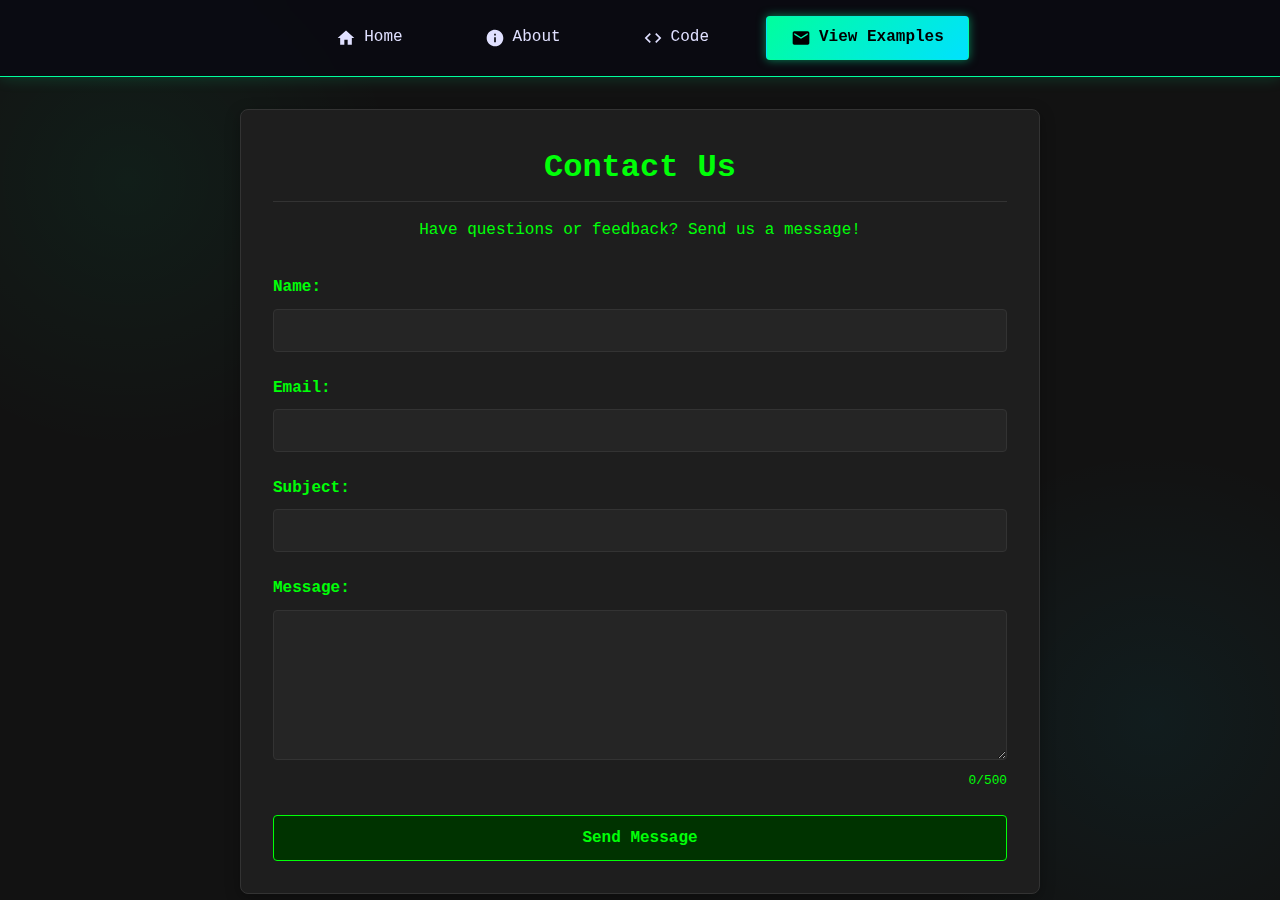
<file: projects.html>
<!DOCTYPE html>
<html lang="en">
<head>
    <meta charset="UTF-8">
    <meta name="viewport" content="width=device-width, initial-scale=1.0">
    <title>Contact Us</title>
    <link rel="stylesheet" type="text/css" href="style.css">
     <link rel="icon" type="image/x-icon" href="plex.png">
    <script async src="https://pagead2.googlesyndication.com/pagead/js/adsbygoogle.js?client=ca-pub-7867993252068161"
     crossorigin="anonymous"></script>
    <style type="text/css">
        /* ===== BASE STYLES ===== */
* {
    margin: 0;
    padding: 0;
    box-sizing: border-box;
    font-family: 'Courier New', monospace;
}

body {
    background-color: #121212;
    color: #00ff08;
    line-height: 1.6;
}

/* ===== NAVIGATION ===== */
.rrr {
    position: sticky;
    top: 0;
    z-index: 100;
    background-color: #121212;
    padding: 1rem;
    border-bottom: 2px solid #00ff08;
}

.rrr nav ul {
    list-style: none;
    padding: 0;
    margin: 0;
    display: flex;
    justify-content: center;
    gap: 2rem;
}
/* Add these to your existing styles.css */
.error {
    border-color: #ff0000 !important;
}

.error-message {
    color: #ff0000;
    font-size: 0.8rem;
    margin-top: 0.2rem;
}

.char-counter {
    text-align: right;
    font-size: 0.8rem;
    margin-top: 0.2rem;
    color: #00ff08;
}

.error-message {
    display: block;
    padding: 1rem;
    background-color: #330000;
    color: #ff0000;
    border: 1px solid #ff0000;
    border-radius: 4px;
    margin-top: 1rem;
    text-align: center;
}

.rrr nav ul li a {
    color: #00ff08;
    text-decoration: none;
    padding: 0.5rem 1rem;
    transition: all 0.3s ease;
    border: 1px solid transparent;
    display: flex;
    align-items: center;
    gap: 5px;
    border-radius: 4px;
}

.rrr nav ul li a:hover {
    background-color: #003300;
    border: 1px solid #00ff08;
}

/* ===== BUTTONS ===== */
.action-btn {
    padding: 0.5rem 1rem;
    background-color: #003300;
    color: #00ff08;
    border: 1px solid #00ff08;
    cursor: pointer;
    font-family: 'Courier New', monospace;
    transition: all 0.3s ease;
    border-radius: 4px;
}

.action-btn:hover {
    background-color: #00ff08;
    color: #000;
}

/* ===== CONTACT SECTION ===== */
.contact-section {
    max-width: 800px;
    margin: 2rem auto;
    padding: 2rem;
    background-color: #1e1e1e;
    border-radius: 8px;
    border: 1px solid #333;
    box-shadow: 0 4px 15px rgba(0, 0, 0, 0.3);
}

.contact-section h1 {
    text-align: center;
    margin-bottom: 1rem;
    color: #00ff08;
    border-bottom: 1px solid #333;
    padding-bottom: 0.5rem;
}

.contact-section p {
    text-align: center;
    margin-bottom: 2rem;
}

/* ===== FORM STYLES ===== */
.contact-form {
    display: flex;
    flex-direction: column;
    gap: 1.5rem;
}

.form-group {
    display: flex;
    flex-direction: column;
    gap: 0.5rem;
}

.form-group label {
    font-weight: bold;
}

.form-group input,
.form-group textarea {
    padding: 0.8rem;
    background-color: #252525;
    border: 1px solid #333;
    border-radius: 4px;
    color: #00ff08;
    font-family: 'Courier New', monospace;
    transition: all 0.3s ease;
}

.form-group input:focus,
.form-group textarea:focus {
    outline: none;
    border-color: #00ff08;
    box-shadow: 0 0 0 2px rgba(0, 255, 8, 0.2);
}

.form-group textarea {
    resize: vertical;
    min-height: 150px;
}

.submit-btn {
    padding: 0.8rem;
    background-color: #003300;
    color: #00ff08;
    border: 1px solid #00ff08;
    border-radius: 4px;
    cursor: pointer;
    font-family: 'Courier New', monospace;
    font-weight: bold;
    font-size: 1rem;
    transition: all 0.3s ease;
}

.submit-btn:hover {
    background-color: #00ff08;
    color: #000;
}

/* ===== SUCCESS MESSAGE ===== */
.success-message {
    display: none;
    padding: 1rem;
    background-color: #003300;
    color: #00ff08;
    border: 1px solid #00ff08;
    border-radius: 4px;
    margin-top: 1rem;
    text-align: center;
}

/* ===== RESPONSIVE STYLES ===== */
@media (max-width: 768px) {
    .rrr nav ul {
        flex-direction: column;
        gap: 0.5rem;
        align-items: center;
    }
    
    .contact-section {
        margin: 1rem;
        padding: 1rem;
    }
}
    </style>
</head>
<body>
    <header class="cyber-header">
        <nav class="cyber-nav">
            <ul>
                <li><a href="index.html">
                    <svg class="card-icon" viewBox="0 0 24 24">
                        <path d="M10 20v-6h4v6h5v-8h3L12 3 2 12h3v8z"/>
                    </svg>
                    Home
                </a></li>
                <li><a href="about.html">
                    <svg class="card-icon" viewBox="0 0 24 24">
                        <path d="M12 2C6.48 2 2 6.48 2 12s4.48 10 10 10 10-4.48 10-10S17.52 2 12 2zm1 15h-2v-6h2v6zm0-8h-2V7h2v2z"/>
                    </svg>
                    About
                </a></li>
                <li><a href="contact.html">
                    <svg class="card-icon" viewBox="0 0 24 24">
                        <path d="M9.4 16.6L4.8 12l4.6-4.6L8 6l-6 6 6 6 1.4-1.4zm5.2 0l4.6-4.6-4.6-4.6L16 6l6 6-6 6-1.4-1.4z"/>
                    </svg>
                    Code
                </a></li>
                <li><a href="projects.html" class="action-btn" style="color: black;">
                    <svg class="card-icon" viewBox="0 0 24 24">
                        <path d="M20 4H4c-1.1 0-1.99.9-1.99 2L2 18c0 1.1.9 2 2 2h16c1.1 0 2-.9 2-2V6c0-1.1-.9-2-2-2zm0 4l-8 5-8-5V6l8 5 8-5v2z"/>
                    </svg>
                    View Examples
     
               </a></li>
            </ul>
        </nav>
    </header>
    <div class="contact-section">
        <h1>Contact Us</h1>
        <p>Have questions or feedback? Send us a message!</p>
        
        <form class="contact-form" id="contactForm">
            <div class="form-group">
                <label for="name">Name:</label>
                <input type="text" id="name" name="name" required>
            </div>
            
            <div class="form-group">
                <label for="email">Email:</label>
                <input type="email" id="email" name="email" required>
            </div>
            
            <div class="form-group">
                <label for="subject">Subject:</label>
                <input type="text" id="subject" name="subject" required>
            </div>
            
            <div class="form-group">
                <label for="message">Message:</label>
                <textarea id="message" name="message" rows="5" required></textarea>
            </div>
            
            <button type="submit" class="submit-btn">Send Message</button>
            
            <div class="success-message" id="successMessage">
                Your message has been sent successfully! We'll get back to you soon.
            </div>
        </form>
    </div>

    <script >
        // script.js
document.addEventListener('DOMContentLoaded', function() {
    // DOM Elements
    const contactForm = document.getElementById('contactForm');
    const successMessage = document.getElementById('successMessage');
    const emailInput = document.getElementById('email');
    const messageInput = document.getElementById('message');
    const charCounter = document.createElement('div');
    charCounter.className = 'char-counter';
    messageInput.parentNode.appendChild(charCounter);

    // Initialize character counter
    updateCharCounter();

    // Form submission handler
    contactForm.addEventListener('submit', async function(e) {
        e.preventDefault();
        
        if (!validateForm()) {
            return;
        }

        // Simulate form submission (replace with actual fetch in production)
        const isSuccess = await simulateFormSubmission();
        
        if (isSuccess) {
            showSuccessMessage();
            contactForm.reset();
            updateCharCounter();
        } else {
            showErrorMessage();
        }
    });

    // Email validation
    emailInput.addEventListener('blur', validateEmail);
    emailInput.addEventListener('input', clearEmailError);

    // Message character counter
    messageInput.addEventListener('input', function() {
        updateCharCounter();
        validateMessageLength();
    });

    // Functions
    function validateForm() {
        const isValidEmail = validateEmail();
        const isValidMessage = validateMessageLength();
        
        return isValidEmail && isValidMessage;
    }

    function validateEmail() {
        const emailRegex = /^[^\s@]+@[^\s@]+\.[^\s@]+$/;
        const isValid = emailRegex.test(emailInput.value);
        
        if (!isValid && emailInput.value) {
            emailInput.classList.add('error');
            showFieldError(emailInput, 'Please enter a valid email address');
            return false;
        }
        
        emailInput.classList.remove('error');
        clearFieldError(emailInput);
        return true;
    }

    function validateMessageLength() {
        const maxLength = 500;
        const currentLength = messageInput.value.length;
        const isValid = currentLength <= maxLength;
        
        if (!isValid) {
            messageInput.classList.add('error');
            showFieldError(messageInput, `Message too long (${currentLength}/${maxLength} chars)`);
            return false;
        }
        
        messageInput.classList.remove('error');
        clearFieldError(messageInput);
        return true;
    }

    function updateCharCounter() {
        const currentLength = messageInput.value.length;
        const maxLength = 500;
        charCounter.textContent = `${currentLength}/${maxLength}`;
        charCounter.style.color = currentLength > maxLength ? '#ff0000' : '#00ff08';
    }

    function showFieldError(inputElement, message) {
        let errorElement = inputElement.nextElementSibling;
        
        if (!errorElement || !errorElement.classList.contains('error-message')) {
            errorElement = document.createElement('div');
            errorElement.className = 'error-message';
            inputElement.parentNode.insertBefore(errorElement, inputElement.nextSibling);
        }
        
        errorElement.textContent = message;
    }

    function clearFieldError(inputElement) {
        const errorElement = inputElement.nextElementSibling;
        if (errorElement && errorElement.classList.contains('error-message')) {
            errorElement.remove();
        }
    }

    function clearEmailError() {
        emailInput.classList.remove('error');
        clearFieldError(emailInput);
    }

    async function simulateFormSubmission() {
        // Simulate network delay
        await new Promise(resolve => setTimeout(resolve, 1000));
        
        // In a real app, you would use fetch() to send data to your server
        // Example:
        /*
        try {
            const response = await fetch('/api/contact', {
                method: 'POST',
                headers: {
                    'Content-Type': 'application/json',
                },
                body: JSON.stringify({
                    name: document.getElementById('name').value,
                    email: emailInput.value,
                    subject: document.getElementById('subject').value,
                    message: messageInput.value
                })
            });
            return response.ok;
        } catch (error) {
            console.error('Error:', error);
            return false;
        }
        */
        
        // For demo purposes, we'll randomly fail 10% of the time
        return Math.random() > 0.1;
    }

    function showSuccessMessage() {
        successMessage.textContent = 'Your message has been sent successfully! We\'ll get back to you soon.';
        successMessage.style.display = 'block';
        successMessage.className = 'success-message';
        
        // Hide after 5 seconds
        setTimeout(() => {
            successMessage.style.display = 'none';
        }, 5000);
    }

    function showErrorMessage() {
        successMessage.textContent = 'Failed to send message. Please try again later.';
        successMessage.style.display = 'block';
        successMessage.className = 'error-message';
        
        // Hide after 5 seconds
        setTimeout(() => {
            successMessage.style.display = 'none';
        }, 5000);
    }

    // Cyberpunk console greeting
    console.log(
        '%c⚡ CYBERPUNK CONTACT SYSTEM ⚡\n%cReady to transmit encrypted messages...',
        'color: #00ff08; font-family: "Courier New"; font-size: 16px; font-weight: bold;',
        'color: #00e1ff; font-family: "Courier New";'
    );
});
    </script>
</body>
</html>
</file>
<file: responsive.css>
@import url('https://fonts.googleapis.com/css2?family=Bytesized&family=Noto+Serif:ital,wght@0,100..900;1,100..900&family=Roboto+Slab:wght@100..900&display=swap');
* {
    font-family: AaLl;
    margin: 0;
    padding: 0;
    box-sizing: border-box;
    font-family: 'Courier New', monospace;
}

body {
    background-color: black;
    color: #00ff08;
}

div {
    padding: 15px;
    border: 2px solid #00ff08;
    background-color: black;
  
    margin: 10px 0;
}
div>h1{
    text-align: center;
}

.rrr {
    position: sticky;
    top: 0;
    z-index: 100;
    background-color: black;
    padding: 1rem;
    border-bottom: 2px solid #00ff08;
}

.rrr nav ul {
    list-style: none;
    padding: 0;
    margin: 0;
    display: flex;
    justify-content: center;
    gap: 2rem;
}

.rrr nav ul li a {
    color: #00ff08;
    text-decoration: none;
    padding: 0.5rem 1rem;
    transition: all 0.3s ease;
    border: 1px solid transparent;
}

.rrr nav ul li a:hover {
    background-color: #003300;
    border: 1px solid #00ff08;
    border-radius: 4px;
}

.rrr nav ul li a.active {
    background-color: #002200;
    border: 1px solid #00ff08;
    border-radius: 4px;
}

.example {
    max-width: 800px;
    margin: 20px auto;
    padding: 20px;
}

pre {
    background-color: #111;
    padding: 15px;
    border-radius: 5px;
    overflow-x: auto;
}

code {
    color: #00ff08;
    font-family: 'Courier New', monospace;
}

.about-section {
    padding: 3rem 1rem;
    line-height: 1.6;
    max-width: 800px;
    margin: 0 auto;
}

.about-section h1 {
    font-size: 2.5rem;
    color: #00ff08;
    margin-bottom: 1rem;
    text-align: center;
}

.about-section .intro {
    font-size: 1.2rem;
    text-align: center;
    margin-bottom: 2rem;
}

.about-content h2 {
    color: #00cc00;
    margin-top: 2rem;
    font-size: 1.8rem;
}

.about-content ul {
    margin-left: 2rem;
    margin-bottom: 1rem;
}

@media (max-width: 768px) {
    .rrr nav ul {
        flex-direction: column;
        gap: 0.5rem;
    }
    
    .about-section {
        padding: 2rem 1rem;
    }
}
/* Contact Page Styles */
.contact-section {
    max-width: 800px;
    margin: 2rem auto;
    padding: 2rem;
    border: 2px solid #00ff08;
}

.contact-section h1 {
    color: #00ff08;
    text-align: center;
    margin-bottom: 1rem;
}

.contact-section p {
    text-align: center;
    margin-bottom: 2rem;
}

.contact-form {
    display: flex;
    flex-direction: column;
    gap: 1.5rem;
}

.form-group {
    display: flex;
    flex-direction: column;
    gap: 0.5rem;
}

.form-group label {
    font-weight: bold;
}

.form-group input,
.form-group textarea {
    padding: 0.8rem;
    background-color: #111;
    border: 1px solid #00ff08;
    color: #00ff08;
    font-family: 'Courier New', monospace;
}

.form-group textarea {
    resize: vertical;
    min-height: 150px;
}

.submit-btn {
    padding: 0.8rem 1.5rem;
    background-color: #003300;
    color: #00ff08;
    border: 1px solid #00ff08;
    cursor: pointer;
    font-family: 'Courier New', monospace;
    font-weight: bold;
    transition: all 0.3s ease;
    align-self: flex-start;
}

.submit-btn:hover {
    background-color: #00ff08;
    color: #000;
}
button{
    color: #00ff08;
    background-color: black;
    height: 30px;
    width: 30vw;
    border-radius: 16px;
}
    .ro{
           background-color: black;
          color: #00ff08;
         }
         .or:hover{
            background-color: #00ff08;
            color: black;
           
         }
.ex {
    max-width: 800px;
    height: 700px;
    margin: 20px auto;
    padding: 20px;
    overflow: auto;
}
 /* Scrollbar styling */
        ::-webkit-scrollbar {
            width: 10px;
        }
        
        ::-webkit-scrollbar-track {
            background: #1e1e1e;
        }
        
        ::-webkit-scrollbar-thumb {
            background: #00ff08;
            border-radius: 5px;
        }
        
        ::-webkit-scrollbar-thumb:hover {
            background: #00cc06;
        }
        
        /* Responsive design */
        @media (max-width: 768px) {
            .button-group {
                flex-direction: column;
            }
            
            .submit-btn, .view-messages-btn {
                width: 100%;
            }
        }
</file>
<file: style.css>
/* style.css */
/* ===== VARIABLES ===== */
:root {
    --neon-green: #00ff9d;
    --neon-pink: #ff00aa;
    --neon-blue: #00e1ff;
    --dark-bg: #0a0a12;
    --darker-bg: #050508;
    --code-bg: #1a1a2a;
    --text-color: #e0e0ff;
    --highlight: rgba(0, 255, 157, 0.1);
}

/* ===== BASE STYLES ===== */
* {
    margin: 0;
    padding: 0;
    box-sizing: border-box;
    font-family: 'Fira Code', 'Courier New', monospace;
}

body {
    background-color: var(--dark-bg);
    color: var(--text-color);
    line-height: 1.6;
    background-image: 
        radial-gradient(circle at 10% 20%, rgba(0, 255, 157, 0.05) 0%, transparent 20%),
        radial-gradient(circle at 90% 80%, rgba(0, 225, 255, 0.05) 0%, transparent 20%);
    min-height: 100vh;
}

/* ===== HEADER/NAVIGATION ===== */
.cyber-header {
    position: sticky;
    top: 0;
    z-index: 100;
    background-color: rgba(10, 10, 18, 0.9);
    backdrop-filter: blur(10px);
    padding: 1rem 2rem;
    border-bottom: 1px solid var(--neon-green);
    box-shadow: 0 0 15px rgba(0, 255, 157, 0.2);
}

.cyber-nav ul {
    list-style: none;
    display: flex;
    justify-content: center;
    gap: 2rem;
    flex-wrap: wrap;
}

.cyber-nav a {
    color: var(--text-color);
    text-decoration: none;
    padding: 0.5rem 1.5rem;
    border: 1px solid transparent;
    border-radius: 4px;
    display: flex;
    align-items: center;
    gap: 0.5rem;
    transition: all 0.3s ease;
    position: relative;
    overflow: hidden;
}

.cyber-nav a::before {
    content: '';
    position: absolute;
    bottom: 0;
    left: 0;
    width: 0;
    height: 2px;
    background: var(--neon-green);
    transition: width 0.3s ease;
}

.cyber-nav a:hover {
    color: var(--neon-green);
}

.cyber-nav a:hover::before {
    width: 100%;
}

.card-icon {
    width: 20px;
    height: 20px;
    fill: currentColor;
}

/* ===== BUTTONS ===== */
.action-btn, .btn {
    padding: 0.5rem 1rem;
    background: linear-gradient(135deg, var(--neon-green), var(--neon-blue));
    color: var(--darker-bg);
    font-weight: bold;
    border: none;
    border-radius: 4px;
    cursor: pointer;
    transition: all 0.3s ease;
    display: inline-flex;
    align-items: center;
    text-decoration: none;
    box-shadow: 0 0 10px rgba(0, 255, 157, 0.5);
}

.action-btn:hover, .btn:hover {
    transform: translateY(-2px);
    box-shadow: 0 0 15px rgba(0, 255, 157, 0.8);
}

/* ===== MAIN CONTENT ===== */
.cyber-main {
    padding: 2rem;
    max-width: 1400px;
    margin: 0 auto;
}

.section-title, .section {
    text-align: center;
    margin-bottom: 2rem;
    color: var(--neon-green);
    position: relative;
}

.section-title {
    font-size: 2.5rem;
}

.section {
    font-size: 1.8rem;
    margin-top: 2rem;
}

.glow {
    text-shadow: 0 0 5px currentColor;
}

/* ===== TERMINAL CURSOR ===== */
.terminal-cursor {
    display: inline-block;
    width: 10px;
    height: 1.2rem;
    background: var(--neon-green);
    vertical-align: middle;
    margin-left: 2px;
    animation: blink 1s step-end infinite;
}

@keyframes blink {
    from, to { opacity: 1; }
    50% { opacity: 0; }
}

/* ===== FOOTER ===== */
.cyber-footer {
    text-align: center;
    padding: 2rem;
    margin-top: 3rem;
    border-top: 1px solid rgba(0, 255, 157, 0.2);
    color: rgba(224, 224, 255, 0.7);
    font-size: 0.9rem;
}

.pulse {
    animation: pulse 2s infinite;
}

@keyframes pulse {
    0%, 100% { opacity: 0.7; }
    50% { opacity: 1; }
}

/* ===== ERROR STATES ===== */
.error {
    border-color: #ff0000 !important;
}

.error-message {
    color: #ff0000;
    font-size: 0.8rem;
    margin-top: 0.2rem;
}

/* ===== RESPONSIVE STYLES ===== */
@media (max-width: 768px) {
    .cyber-nav ul {
        flex-direction: column;
        gap: 0.5rem;
        align-items: center;
    }
    
    .section-title {
        font-size: 2rem;
    }
    
    .section {
        font-size: 1.5rem;
    }
    
    .action-btn, .btn {
        padding: 0.8rem 1.5rem;
        font-size: 1rem;
    }
}
</file>
